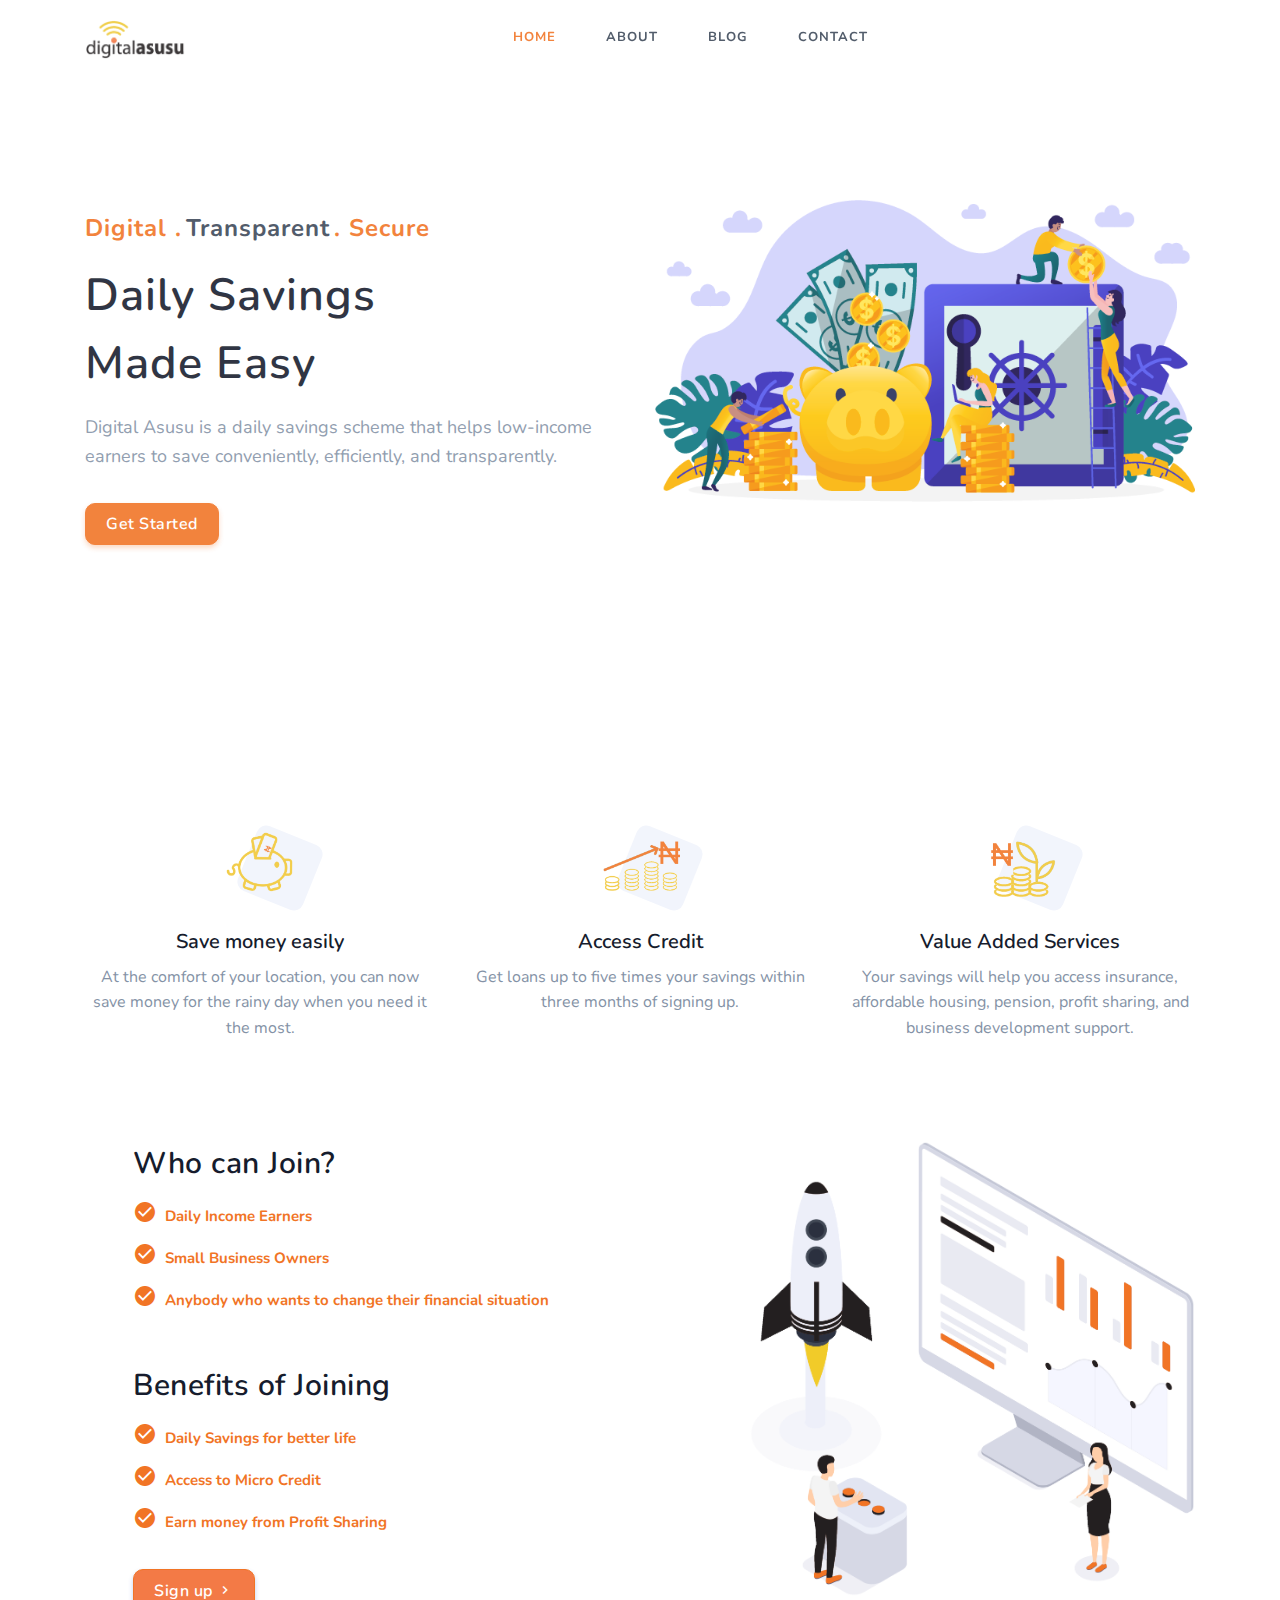
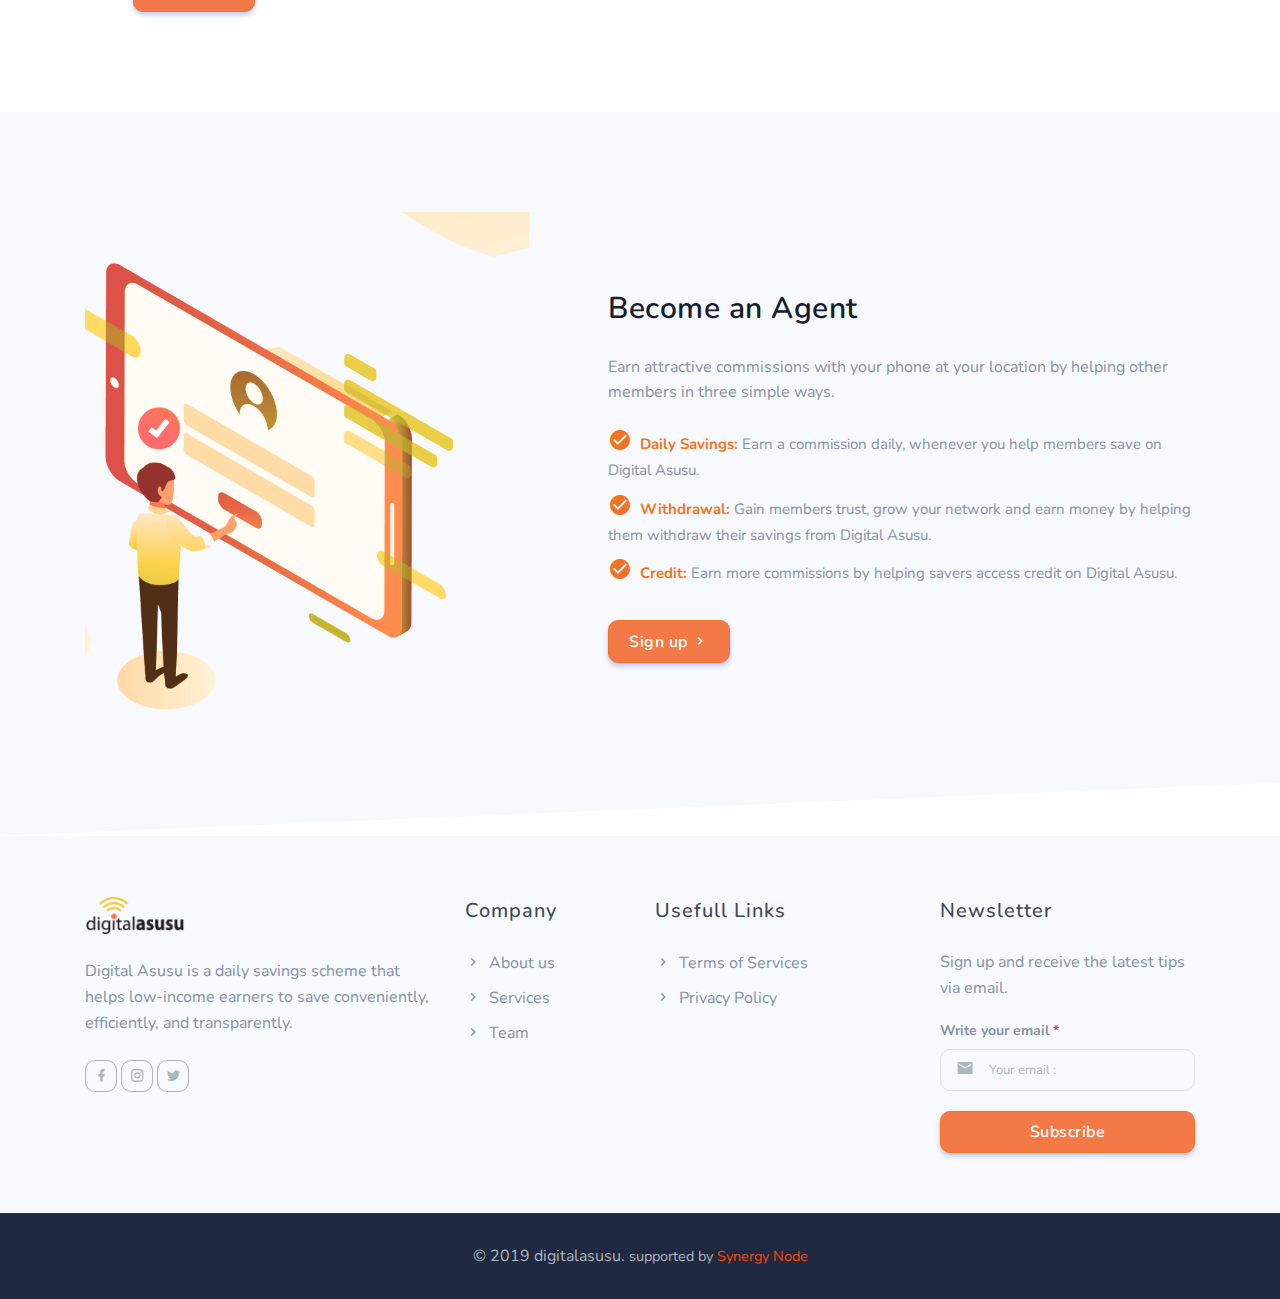
<file: index.html>
<!DOCTYPE html>
<html lang="en">


<head>
    <meta charset="utf-8" />
    <title>Digital Asusu - Daily Savings Made Easy</title>
    <meta name="viewport" content="width=device-width, initial-scale=1.0">
    <meta name="a daily savings scheme" content="Daily Savings Made Easy" />
    <meta name="Daily Savings Made Easy" content="Daily Savings Made Easy" />

    <!-- favicon -->
    <link rel="shortcut icon" href="images/logo/Digital%20Asusu-.png">
    <!-- Bootstrap -->
    <link href="css/bootstrap.min.css" rel="stylesheet" type="text/css" />
    <!-- Icons -->
    <link href="css/materialdesignicons.min.css" rel="stylesheet" type="text/css" />
    <!-- Magnific -->
    <link href="css/magnific-popup.css" rel="stylesheet" type="text/css" />
    <!-- Slider -->
    <link rel="stylesheet" href="css/owl.carousel.min.css" />
    <link rel="stylesheet" href="css/owl.theme.default.min.css" />
    <!-- Main css -->
    <link href="css/style.css" rel="stylesheet" type="text/css" />
    <link href="css/main.css" rel="stylesheet" type="text/css" />

</head>

<body>
    <!-- Loader -->
    <div id="preloader">
        <div id="status">
            <div class="spinner">
                <div class="double-bounce1"></div>
                <div class="double-bounce2"></div>
            </div>
        </div>
    </div>
    <!-- Loader -->

    <!-- Navbar STart -->
    <header id="topnav" class="defaultscroll sticky">
        <div class="container">
            <!-- Logo container-->
            <div>
                <!--                    <a class="logo" href="index.html">Digital Esusu<span class="text-primary">.</span></a>-->
                <a class="logo" href="index.html">
                    <img src="images/logo/DigitalAsusu-logo.png" alt="" class="nav-logo">
                </a>
            </div>
            <!--end login button-->
            <!-- End Logo container-->
            <div class="menu-extras">
                <div class="menu-item">
                    <!-- Mobile menu toggle-->
                    <a class="navbar-toggle">
                        <div class="lines">
                            <span></span>
                            <span></span>
                            <span></span>
                        </div>
                    </a>
                    <!-- End mobile menu toggle-->
                </div>
            </div>

            <div id="navigation">
                <!-- Navigation Menu-->
                <ul class="navigation-menu">
                    <li><a href="index.html">Home</a></li>
                    <li>
                        <a href="page_aboutus.html">ABOUT</a>
                    </li>

                    <li>
                        <a href="#">BLOG</a>
                    </li>
                    <li>
                        <a href="page_contact_one.html">CONTACT</a>
                    </li>
                </ul>
                <!--end navigation menu-->
            </div>
            <!--end navigation-->
        </div>
        <!--end container-->
    </header>
    <!--end header-->
    <!-- Navbar End -->

    <!-- Hero Start -->
    <section class="bg-half-170" id="home">
        <div class="home-center">
            <div class="home-desc-center">
                <div class="container">
                    <div class="row align-items-center">
                        <div class="col-lg-6 col-md-6">
                            <div class="title-heading mt-4">
                                <span class="logo text-warning">Digital .</span>
                                <span class="logo text-dark">Transparent</span>
                                <span class="logo text-warning">. Secure</span>


                                <h1 class="heading mb-3">Daily Savings <br>Made Easy</h1>
                                <p class="para-desc text-muted">
                                    Digital Asusu is a daily savings scheme that helps low-income earners to save conveniently, efficiently, and transparently.
                                </p>
                                <div class="watch-video mt-4 pt-2">
                                    <a href="page_aboutus.html" class="btn btn-warning mb-2 mr-2">Get Started</a>

                                </div>
                            </div>
                        </div>
                        <!--end col-->

                        <div class="col-lg-6 col-md-6 mt-4 pt-2 mt-sm-0 pt-sm-0">
                            <img src="./images/saving.png" alt="" class="img-fit">
                        </div>
                        <!--end col-->
                    </div>
                    <!--end row-->
                </div>
                <!--end container-->
            </div>
            <!--end home desc center-->
        </div>
        <!--end home center-->
    </section>
    <!--end section-->
    <!-- Hero End -->

    <!-- Feature Start -->
    <section class="section pt-0" id="services" style="padding-top: 100px !important">
        <div class="container">
            <div class="row">
                <div class="col-md-4 col-12">
                    <div class="features text-center">
                        <div class="image position-relative d-inline-block">
                            <img src="images/icon/savings%20(1).png" alt="">
                        </div>

                        <div class="content mt-4">
                            <h4 class="title-2">Save money easily</h4>
                            <p class="text-muted mb-0">At the comfort of your location, you can now save money for the rainy day when you need it the most.</p>
                        </div>
                    </div>
                </div>
                <!--end col-->

                <div class="col-md-4 col-12 mt-5 mt-sm-0">
                    <div class="features text-center">
                        <div class="image position-relative d-inline-block">
                            <img src="images/icon/loan(1).png" alt="">
                        </div>

                        <div class="content mt-4">
                            <h4 class="title-2">Access Credit </h4>
                            <p class="text-muted mb-0">Get loans up to five times your savings within three months of signing up. </p>
                        </div>
                    </div>
                </div>
                <!--end col-->

                <div class="col-md-4 col-12 mt-5 mt-sm-0">
                    <div class="features text-center">
                        <div class="image position-relative d-inline-block">
                            <img src="images/icon/investment.png" alt="">
                        </div>

                        <div class="content mt-4">
                            <h4 class="title-2">Value Added Services</h4>
                            <p class="text-muted mb-0">
                                Your savings will help you access insurance, affordable housing, pension, profit sharing, and business development support.
                            </p>
                        </div>
                    </div>
                </div>
                <!--end col-->
            </div>
            <!--end row-->
        </div>
        <!--end container-->
    </section>
    <!--end section-->
    <!-- Feature End -->

    <!-- Feature Start -->
    <section class="section pt-0">
        <div class="container">

            <div class="row">
                <div class="col-lg-7 col-md-6 mt-4 mt-sm-0 pt-2 pt-sm-0">
                    <div class="section-title ml-lg-5">
                        <h4 class="title mb-2">Who can Join? </h4>
                        <ul class="list-unstyled feature-list text-muted mb-5">
                            <li class=""><i class="mdi mdi-checkbox-marked-circle text-warning h4 mr-2"></i><span class="text-primary font-weight-bold">Daily Income Earners </span> </li>
                            <li class=""><i class="mdi mdi-checkbox-marked-circle text-warning h4 mr-2"></i><span class="text-primary font-weight-bold">Small Business Owners </span> </li>
                            <li class=""><i class="mdi mdi-checkbox-marked-circle text-warning h4 mr-2"></i><span class="text-primary font-weight-bold">Anybody who wants to change their financial situation </span> </li>

                        </ul>

                        <h4 class="title mb-2">Benefits of Joining </h4>
                        <ul class="list-unstyled feature-list text-muted">
                            <li class=""><i class="mdi mdi-checkbox-marked-circle text-warning h4 mr-2"></i><span class="text-primary font-weight-bold">Daily Savings for better life </span> </li>
                            <li class=""><i class="mdi mdi-checkbox-marked-circle text-warning h4 mr-2"></i><span class="text-primary font-weight-bold">Access to Micro Credit </span> </li>
                            <li class=""><i class="mdi mdi-checkbox-marked-circle text-warning h4 mr-2"></i><span class="text-primary font-weight-bold">Earn money from Profit Sharing </span> </li>

                        </ul>

                        <a href="#" class="btn btn-primary mt-3">Sign up <i class="mdi mdi-chevron-right"></i></a>

                    </div>

                    <!--end col-->
                </div>
                <div class="col-lg-5 col-md-6">
                    <img src="./images/Startup_SVG.png" class="img-fluid" alt="">
                </div>
            </div>
        </div>
        <!--end container-->
    </section>
    <!--end section-->
    <!-- Feature End -->

    <!-- How It Work Start -->
    <section class="section bg-light">
        <div class="container">
            <div class="row align-items-center">
                <div class="col-lg-5 col-md-6">
                    <img src="./images/Agent-Reg.png" class="img-fluid" alt="">
                </div>
                <!--end col-->

                <div class="col-lg-7 col-md-6 mt-4 mt-sm-0 pt-2 pt-sm-0">
                    <div class="section-title ml-lg-5">
                        <h4 class="title mb-4">Become an Agent </h4>
                        <p class="text-muted">Earn attractive commissions with your phone at your location by helping other members in three simple ways.</p>
                        <ul class="list-unstyled feature-list text-muted">
                            <li><i class="mdi mdi-checkbox-marked-circle text-warning h4 mr-2"></i><span class="text-primary font-weight-bold">Daily Savings: </span> Earn a commission daily, whenever you help members save on Digital Asusu.</li>
                            <li><i class="mdi mdi-checkbox-marked-circle text-warning h4 mr-2"></i><span class="text-primary font-weight-bold">Withdrawal: </span> Gain members trust, grow your network and earn money by helping them withdraw their savings from Digital Asusu.</li>
                            <li><i class="mdi mdi-checkbox-marked-circle text-warning h4 mr-2"></i><span class="text-primary font-weight-bold">Credit: </span> Earn more commissions by helping savers access credit on Digital Asusu. </li>

                        </ul>
                        <a href="http://agent.digitalasusu.com/Admin/Agent.aspx" target="_blank" class="btn btn-primary mt-3">Sign up <i class="mdi mdi-chevron-right"></i></a>
                    </div>
                </div>
                <!--end col-->
            </div>
            <!--end row-->
        </div>
        <!--end container-->



        <div class="container-fluid">
            <div class="row">
                <div class="home-shape-bottom">
                    <img src="images/shapes/shape-white.png" alt="" class="img-fluid mx-auto d-block">
                </div>
            </div>
            <!--end row-->
        </div>
        <!--end container fluid-->
    </section>
    <!--end section-->
    <!-- How It Work End -->



    <!-- Testimonial End -->

    <!-- Footer Start -->
    <footer class="footer bg-light">
        <div class="container">
            <div class="row">
                <div class="col-lg-4 col-12 mb-0 mb-md-4 pb-0 pb-md-2">
                    <img src="images/logo/DigitalAsusu-logo.png" alt="" class="nav-logo">
                    <p class="mt-4 text-muted">
                        Digital Asusu is a daily savings scheme that helps low-income earners to save conveniently, efficiently, and transparently.
                    </p>
                    <ul class="list-unstyled social-icon social mb-0 mt-4">
                        <li class="list-inline-item"><a href="https://www.facebook.com/digitalasusu" target="_blank" class="rounded"><i class="mdi mdi-facebook" title="Facebook"></i></a></li>
                        <li class="list-inline-item"><a href="javascript:void(0)" class="rounded"><i class="mdi mdi-instagram" title="Instagram"></i></a></li>
                        <li class="list-inline-item"><a href="javascript:void(0)" class="rounded"><i class="mdi mdi-twitter" title="Twitter"></i></a></li>
                    </ul>
                    <!--end icon-->
                </div>
                <!--end col-->

                <div class="col-lg-2 col-md-4 col-12 mt-4 mt-sm-0 pt-2 pt-sm-0">
                    <h4 class="text-dark footer-head">Company</h4>
                    <ul class="list-unstyled footer-list mt-4">
                        <li><a href="page_aboutus.html" class="text-muted"><i class="mdi mdi-chevron-right mr-1"></i> About us</a></li>
                        <li><a href="#services" class="text-muted"><i class="mdi mdi-chevron-right mr-1"></i> Services</a></li>
                        <li><a href="#" class="text-muted"><i class="mdi mdi-chevron-right mr-1"></i> Team</a></li>

                    </ul>
                </div>
                <!--end col-->

                <div class="col-lg-3 col-md-4 col-12 mt-4 mt-sm-0 pt-2 pt-sm-0">
                    <h4 class="text-dark footer-head">Usefull Links</h4>
                    <ul class="list-unstyled footer-list mt-4">
                        <li><a href="#" class="text-muted"><i class="mdi mdi-chevron-right mr-1"></i> Terms of Services</a></li>
                        <li><a href="#" class="text-muted"><i class="mdi mdi-chevron-right mr-1"></i> Privacy Policy</a></li>
                    </ul>
                </div>
                <!--end col-->

                <div class="col-lg-3 col-md-4 col-12 mt-4 mt-sm-0 pt-2 pt-sm-0">
                    <h4 class="text-dark footer-head">Newsletter</h4>
                    <p class="mt-4 text-muted">Sign up and receive the latest tips via email.</p>
                    <form>
                        <div class="row">
                            <div class="col-lg-12">
                                <div class="foot-subscribe form-group position-relative">
                                    <label class="text-muted">Write your email <span class="text-danger">*</span></label>
                                    <i class="mdi mdi-email ml-3 icons"></i>
                                    <input type="email" name="email" id="emailsubscribe" class="form-control bg-light border pl-5 rounded" placeholder="Your email : " required>
                                </div>
                            </div>
                            <!--end col-->
                            <div class="col-lg-12">
                                <input type="submit" id="submitsubscribe" name="send" class="btn btn-primary w-100" value="Subscribe">
                            </div>
                            <!--end col-->
                        </div>
                        <!--end row-->
                    </form>
                </div>
                <!--end col-->
            </div>
            <!--end row-->
        </div>
        <!--end container-->
    </footer>
    <!--end footer-->
    <hr>
    <footer class="footer footer-bar">
        <div class="container text-center">
            <div class="row align-items-center">
                <div class="col-sm-12">
                    <div class="text-sm-left">
                        <p class="mb-0 text-center">© 2019 digitalasusu. <small>supported by <a style="color: orangered" target="_blank" href="https://synergynode.com">Synergy Node</a></small> </p>
                    </div>
                </div>


            </div>
        </div>
        <!--end container-->
    </footer>
    <!--end footer-->
    <!-- Footer End -->

    <!-- Back to top -->
    <a href="#" class="back-to-top rounded text-center" id="back-to-top">
        <i class="mdi mdi-chevron-up d-block"> </i>
    </a>
    <!-- Back to top -->

    <!-- javascript -->
    <script src="js/jquery.min.js"></script>
    <script src="js/bootstrap.bundle.min.js"></script>
    <script src="js/jquery.easing.min.js"></script>
    <script src="js/scrollspy.min.js"></script>
    <!-- Magnific Popup -->
    <script src="js/jquery.magnific-popup.min.js"></script>
    <script src="js/magnific.init.js"></script>
    <!-- SLIDER -->
    <script src="js/owl.carousel.min.js"></script>
    <script src="js/owl.init.js"></script>
    <!-- Counter -->
    <!--    <script src="js/counter.init.js"></script>-->
    <!-- Main Js -->
    <script src="js/app.js"></script>
</body>

<!-- Mirrored from www.shreethemes.in/landrick/layouts/index_services.html by HTTrack Website Copier/3.x [XR&CO'2014], Wed, 30 Oct 2019 15:48:18 GMT --></html>
</file>
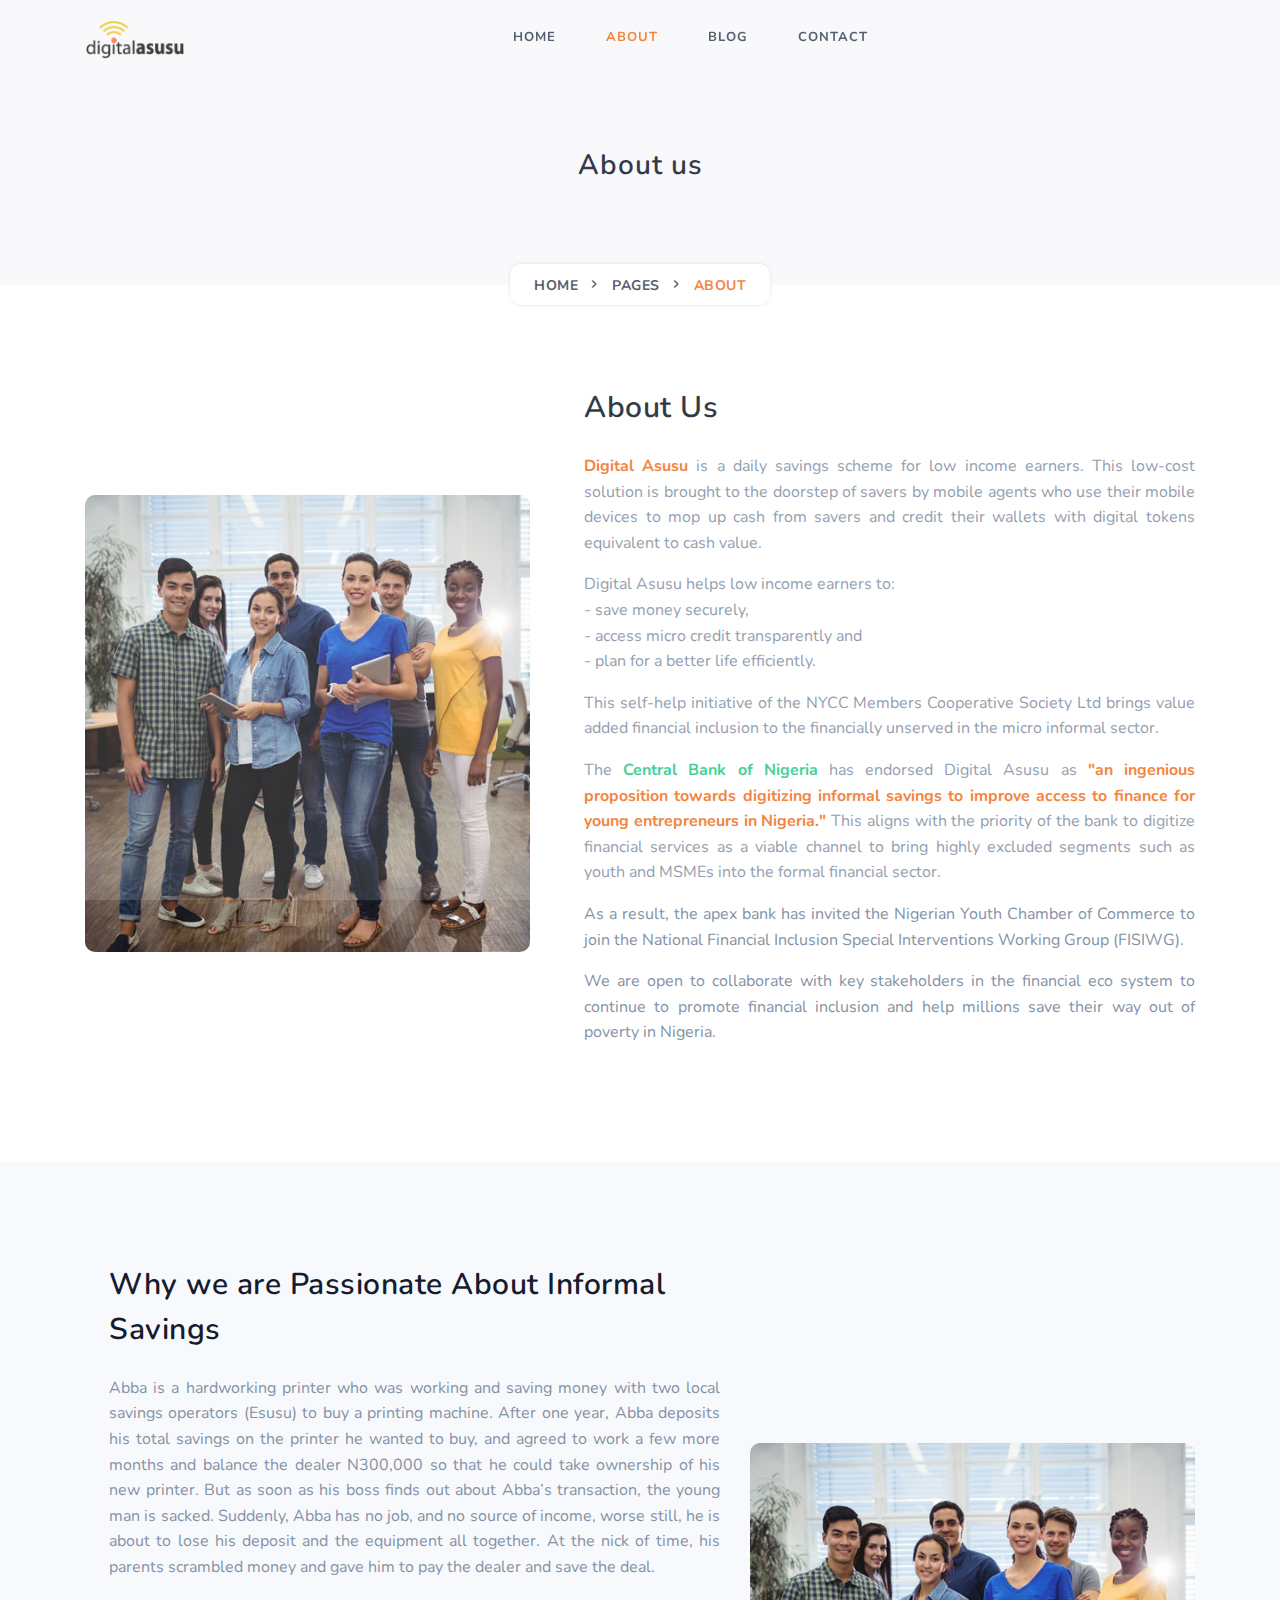
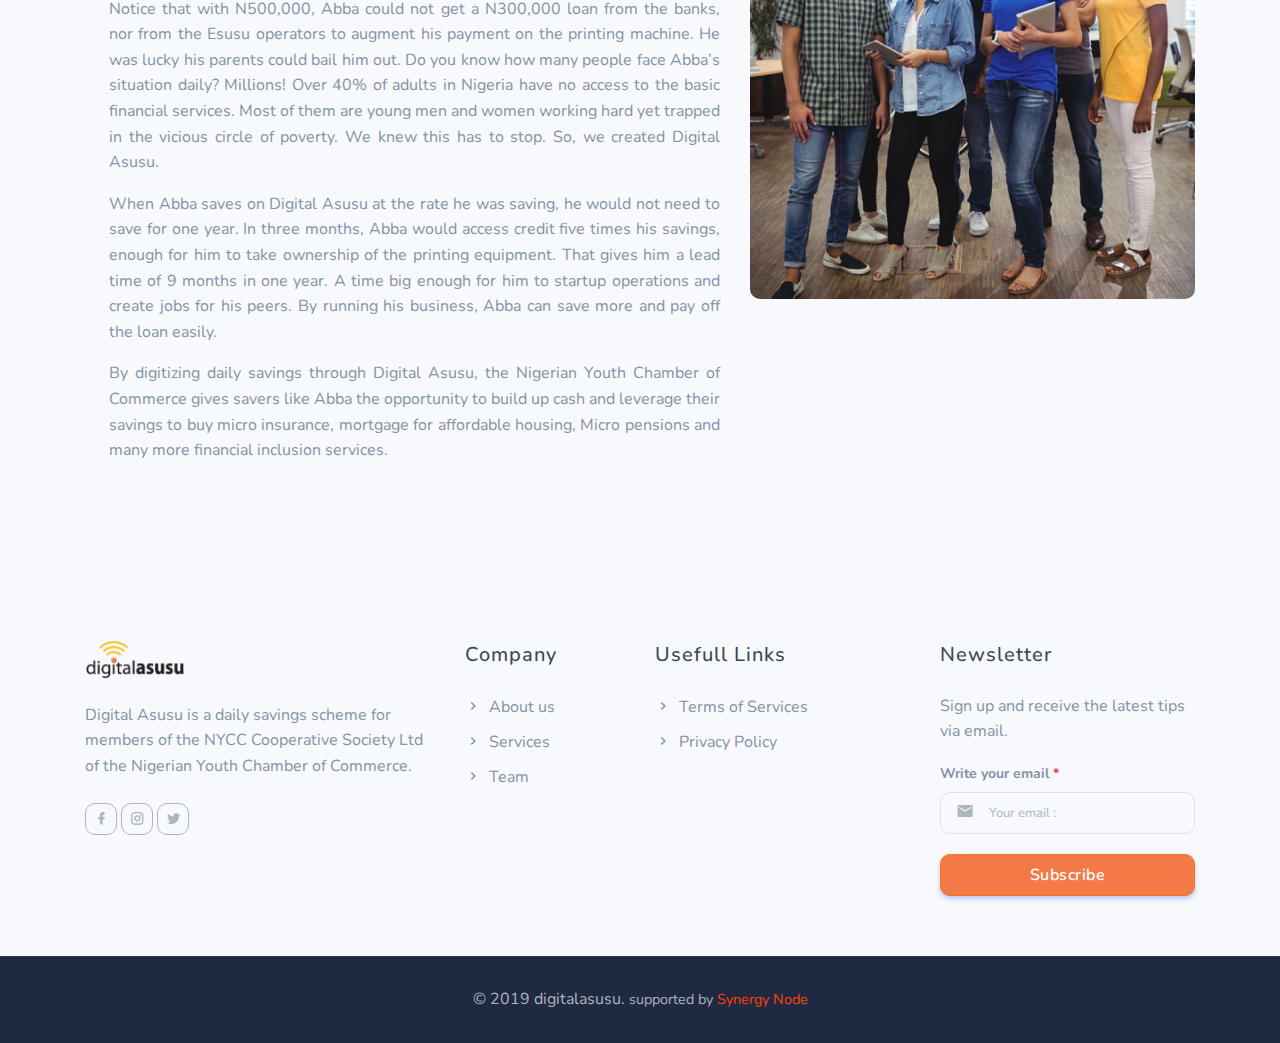
<file: page_aboutus.html>
<!DOCTYPE html>
    <html lang="en">

    
<head>
    <meta charset="utf-8" />
    <title>Digital Asusu - Digital Saving Made Easy</title>
    <meta name="viewport" content="width=device-width, initial-scale=1.0">
    <meta name="a daily savings scheme" content="Digital Saving Made Easy" />
    <meta name="Digital Saving Made Easy" content="Digital Saving Made Easy" />

    <!-- favicon -->
    <link rel="shortcut icon" href="images/logo/Digital%20Asusu-.png">
    <!-- Bootstrap -->
    <link href="css/bootstrap.min.css" rel="stylesheet" type="text/css" />
    <!-- Icons -->
    <link href="css/materialdesignicons.min.css" rel="stylesheet" type="text/css" />
    <!-- Magnific -->
    <link href="css/magnific-popup.css" rel="stylesheet" type="text/css" />
    <!-- Slider -->
    <link rel="stylesheet" href="css/owl.carousel.min.css" />
    <link rel="stylesheet" href="css/owl.theme.default.min.css" />
    <!-- Main css -->
    <link href="css/style.css" rel="stylesheet" type="text/css" />
    <link href="css/main.css" rel="stylesheet" type="text/css" />

</head>

<body>
    <!-- Loader -->
    <div id="preloader">
        <div id="status">
            <div class="spinner">
                <div class="double-bounce1"></div>
                <div class="double-bounce2"></div>
            </div>
        </div>
    </div>
    <!-- Loader -->

    <!-- Navbar STart -->
    <header id="topnav" class="defaultscroll sticky">
        <div class="container">
            <!-- Logo container-->
            <div>
                <!--                    <a class="logo" href="index.html">Digital Esusu<span class="text-primary">.</span></a>-->
                <a class="logo" href="index.html">
                    <img src="images/logo/DigitalAsusu-logo.png" alt="" class="nav-logo">
                </a>
            </div>
            <!--end login button-->
            <!-- End Logo container-->
            <div class="menu-extras">
                <div class="menu-item">
                    <!-- Mobile menu toggle-->
                    <a class="navbar-toggle">
                        <div class="lines">
                            <span></span>
                            <span></span>
                            <span></span>
                        </div>
                    </a>
                    <!-- End mobile menu toggle-->
                </div>
            </div>

            <div id="navigation">
                <!-- Navigation Menu-->
                <ul class="navigation-menu">
                    <li><a href="index.html">Home</a></li>
                    <li>
                        <a href="page_aboutus.html">ABOUT</a>
                    </li>

                    <li>
                        <a href="#">BLOG</a>
                    </li>
                    <li>
                        <a href="page_contact_one.html">CONTACT</a>
                    </li>
                </ul>
                <!--end navigation menu-->
            </div>
            <!--end navigation-->
        </div>
        <!--end container-->
    </header>
    <!--end header-->
    <!-- Navbar End -->

    <!-- Hero Start -->
    <section class="bg-half bg-light">
        <div class="home-center">
            <div class="home-desc-center">
                <div class="container">
                    <div class="row justify-content-center">
                        <div class="col-lg-12 text-center">
                            <div class="page-next-level">
                                <h4 class="title"> About us </h4>
                                <ul class="page-next d-inline-block bg-white shadow p-2 pl-4 pr-4 rounded mb-0">
                                    <li><a href="index.html" class="text-uppercase font-weight-bold text-dark">Home</a></li>
                                    <li><a href="#" class="text-uppercase font-weight-bold text-dark">Pages</a></li>
                                    <li>
                                        <span class="text-uppercase text-primary font-weight-bold">About</span>
                                    </li>
                                </ul>
                            </div>
                        </div>
                        <!--end col-->
                    </div>
                    <!--end row-->
                </div>
                <!--end container-->
            </div>
        </div>
    </section>
    <!--end section-->
    <!-- Hero End -->

    <!-- About Start -->
    <section class="section">
        <div class="container">
            <div class="row align-items-center">
                <div class="col-lg-5 col-md-5 mt-4 pt-2 mt-sm-0 pt-sm-0">
                    <div class="position-relative">
                        <img src="images/about.jpg" class="rounded img-fluid mx-auto d-block" alt="">
                    </div>
                </div>
                <!--end col-->

                <div class="col-lg-7 col-md-7 mt-4 pt-2 mt-sm-0 pt-sm-0">
                    <div class="section-title ml-lg-4">
                        <h4 class="title mb-4">About Us</h4>
                        <p class="text-muted text-justify"><span class="text-primary font-weight-bold">Digital Asusu</span>
                            is a daily savings scheme for low income earners. This low-cost solution is brought to the doorstep of savers by mobile agents who use their mobile devices to mop up cash from savers and credit their wallets with digital tokens equivalent to cash value.
                        </p>
                        <p class="mb-3 text-muted text-justify">
                            Digital Asusu helps low income earners to:
                            <br>
                            - save money securely,
                            <br>
                            - access micro credit transparently and
                            <br>
                            - plan for a better life efficiently.
                        </p>


                        <p class="mb-3 text-muted text-justify">
                            This self-help initiative of the NYCC Members Cooperative Society Ltd brings value added financial inclusion to the financially unserved in the micro informal sector.
                        </p>


                        <p class="mb-3 text-muted text-justify">
                            The <span class="text-success font-weight-bold">Central Bank of Nigeria</span> has endorsed Digital Asusu as <span class="text-primary font-weight-bold">"an ingenious proposition towards digitizing informal savings to improve access to finance for young entrepreneurs in Nigeria."</span> This aligns with the priority of the bank to digitize financial services as a viable channel to bring highly excluded segments such as youth and MSMEs into the formal financial sector.
                        </p>


                        <p class="mb-3 text-muted text-justify">
                            As a result, the apex bank has invited the Nigerian Youth Chamber of Commerce to join the National Financial Inclusion Special Interventions Working Group (FISIWG).
                        </p>
                        <p class="text-muted mb-3 text-justify">
                            We are open to collaborate with key stakeholders in the financial eco system to continue to promote financial inclusion and help millions save their way out of poverty in Nigeria.
                        </p>



                    </div>
                </div>
                <!--end col-->
            </div>
            <!--end row-->
        </div>
        <!--end container-->

    </section>
    <!--end section-->
    <section class="section bg-light">
        <div class="container">
            <div class="row align-items-center">

                <div class="col-lg-7 col-md-7 mt-4 pt-2 mt-sm-0 pt-sm-0">
                    <div class="section-title ml-lg-4">
                        <h4 class="title mb-4">Why we are Passionate About Informal Savings</h4>
                        <p class="text-muted text-justify">
                        </p>

                        <p class="text-muted text-justify">
                            Abba is a hardworking printer who was working and saving money with two local savings operators (Esusu) to buy a printing machine. After one year, Abba deposits his total savings on the printer he wanted to buy, and agreed to work a few more months and balance the dealer N300,000 so that he could take ownership of his new printer. But as soon as his boss finds out about Abba’s transaction, the young man is sacked. Suddenly, Abba has no job, and no source of income, worse still, he is about to lose his deposit and the equipment all together. At the nick of time, his parents scrambled money and gave him to pay the dealer and save the deal.
                        </p>
                        <p class="text-muted text-justify">
                            Notice that with N500,000, Abba could not get a N300,000 loan from the banks, nor from the Esusu operators to augment his payment on the printing machine. He was lucky his parents could bail him out. Do you know how many people face Abba’s situation daily? Millions! Over 40% of adults in Nigeria have no access to the basic financial services. Most of them are young men and women working hard yet trapped in the vicious circle of poverty. We knew this has to stop. So, we created Digital Asusu.
                        </p>
                        <p class="text-muted text-justify">
                            When Abba saves on Digital Asusu at the rate he was saving, he would not need to save for one year. In three months, Abba would access credit five times his savings, enough for him to take ownership of the printing equipment. That gives him a lead time of 9 months in one year. A time big enough for him to startup operations and create jobs for his peers. By running his business, Abba can save more and pay off the loan easily.
                        </p>
                        <p class="text-muted text-justify">
                            By digitizing daily savings through Digital Asusu, the Nigerian Youth Chamber of Commerce gives savers like Abba the opportunity to build up cash and leverage their savings to buy micro insurance, mortgage for affordable housing, Micro pensions and many more financial inclusion services.
                        </p>

                    </div>
                </div>
                <!--end col-->
                <div class="col-lg-5 col-md-5 mt-4 pt-2 mt-sm-0 pt-sm-0">
                    <div class="position-relative">
                        <img src="images/about.jpg" class="rounded img-fluid mx-auto d-block" alt="">
                    </div>
                </div>
                <!--end col-->
            </div>
            <!--end row-->
        </div>
        <!--end container-->

    </section>
    <!-- About End -->

    <!-- Footer Start -->
    <footer class="footer bg-light">
        <div class="container">
            <div class="row">
                <div class="col-lg-4 col-12 mb-0 mb-md-4 pb-0 pb-md-2">
                    <img src="images/logo/DigitalAsusu-logo.png" alt="" class="nav-logo">
                    <p class="mt-4 text-muted">Digital Asusu is a daily savings scheme for members of the NYCC Cooperative Society Ltd of the Nigerian Youth Chamber of Commerce.</p>
                    <ul class="list-unstyled social-icon social mb-0 mt-4">
                        <li class="list-inline-item"><a href="javascript:void(0)" class="rounded"><i class="mdi mdi-facebook" title="Facebook"></i></a></li>
                        <li class="list-inline-item"><a href="javascript:void(0)" class="rounded"><i class="mdi mdi-instagram" title="Instagram"></i></a></li>
                        <li class="list-inline-item"><a href="javascript:void(0)" class="rounded"><i class="mdi mdi-twitter" title="Twitter"></i></a></li>
                    </ul>
                    <!--end icon-->
                </div>
                <!--end col-->

                <div class="col-lg-2 col-md-4 col-12 mt-4 mt-sm-0 pt-2 pt-sm-0">
                    <h4 class="text-dark footer-head">Company</h4>
                    <ul class="list-unstyled footer-list mt-4">
                        <li><a href="page_aboutus.html" class="text-muted"><i class="mdi mdi-chevron-right mr-1"></i> About us</a></li>
                        <li><a href="index.html#services" class="text-muted"><i class="mdi mdi-chevron-right mr-1"></i> Services</a></li>
                        <li><a href="#" class="text-muted"><i class="mdi mdi-chevron-right mr-1"></i> Team</a></li>

                    </ul>
                </div>
                <!--end col-->

                <div class="col-lg-3 col-md-4 col-12 mt-4 mt-sm-0 pt-2 pt-sm-0">
                    <h4 class="text-dark footer-head">Usefull Links</h4>
                    <ul class="list-unstyled footer-list mt-4">
                        <li><a href="#" class="text-muted"><i class="mdi mdi-chevron-right mr-1"></i> Terms of Services</a></li>
                        <li><a href="#" class="text-muted"><i class="mdi mdi-chevron-right mr-1"></i> Privacy Policy</a></li>
                    </ul>
                </div>
                <!--end col-->

                <div class="col-lg-3 col-md-4 col-12 mt-4 mt-sm-0 pt-2 pt-sm-0">
                    <h4 class="text-dark footer-head">Newsletter</h4>
                    <p class="mt-4 text-muted">Sign up and receive the latest tips via email.</p>
                    <form>
                        <div class="row">
                            <div class="col-lg-12">
                                <div class="foot-subscribe form-group position-relative">
                                    <label class="text-muted">Write your email <span class="text-danger">*</span></label>
                                    <i class="mdi mdi-email ml-3 icons"></i>
                                    <input type="email" name="email" id="emailsubscribe" class="form-control bg-light border pl-5 rounded" placeholder="Your email : " required>
                                </div>
                            </div>
                            <!--end col-->
                            <div class="col-lg-12">
                                <input type="submit" id="submitsubscribe" name="send" class="btn btn-primary w-100" value="Subscribe">
                            </div>
                            <!--end col-->
                        </div>
                        <!--end row-->
                    </form>
                </div>
                <!--end col-->
            </div>
            <!--end row-->
        </div>
        <!--end container-->
    </footer>
    <!--end footer-->
    <hr>
    <footer class="footer footer-bar">
        <div class="container text-center">
            <div class="row align-items-center">
                <div class="col-sm-12">
                    <div class="text-sm-left">
                        <p class="mb-0 text-center">© 2019 digitalasusu. <small>supported by <a style="color: orangered" target="_blank" href="http://synergynode.com">Synergy Node</a></small> </p>
                    </div>
                </div>


            </div>
        </div>
        <!--end container-->
    </footer>
    <!--end footer-->
    <!-- Footer End -->

    <!-- Back to top -->
    <a href="#" class="back-to-top rounded text-center" id="back-to-top">
        <i class="mdi mdi-chevron-up d-block"> </i>
    </a>
    <!-- Back to top -->

    <!-- javascript -->
    <script src="js/jquery.min.js"></script>
    <script src="js/bootstrap.bundle.min.js"></script>
    <script src="js/jquery.easing.min.js"></script>
    <script src="js/scrollspy.min.js"></script>
    <!-- Magnific Popup -->
    <script src="js/jquery.magnific-popup.min.js"></script>
    <script src="js/magnific.init.js"></script>
    <!-- Main Js -->
    <script src="js/app.js"></script>
</body>

<!-- Mirrored from www.shreethemes.in/landrick/layouts/page_aboutus.html by HTTrack Website Copier/3.x [XR&CO'2014], Wed, 30 Oct 2019 15:48:18 GMT --></html>
</file>
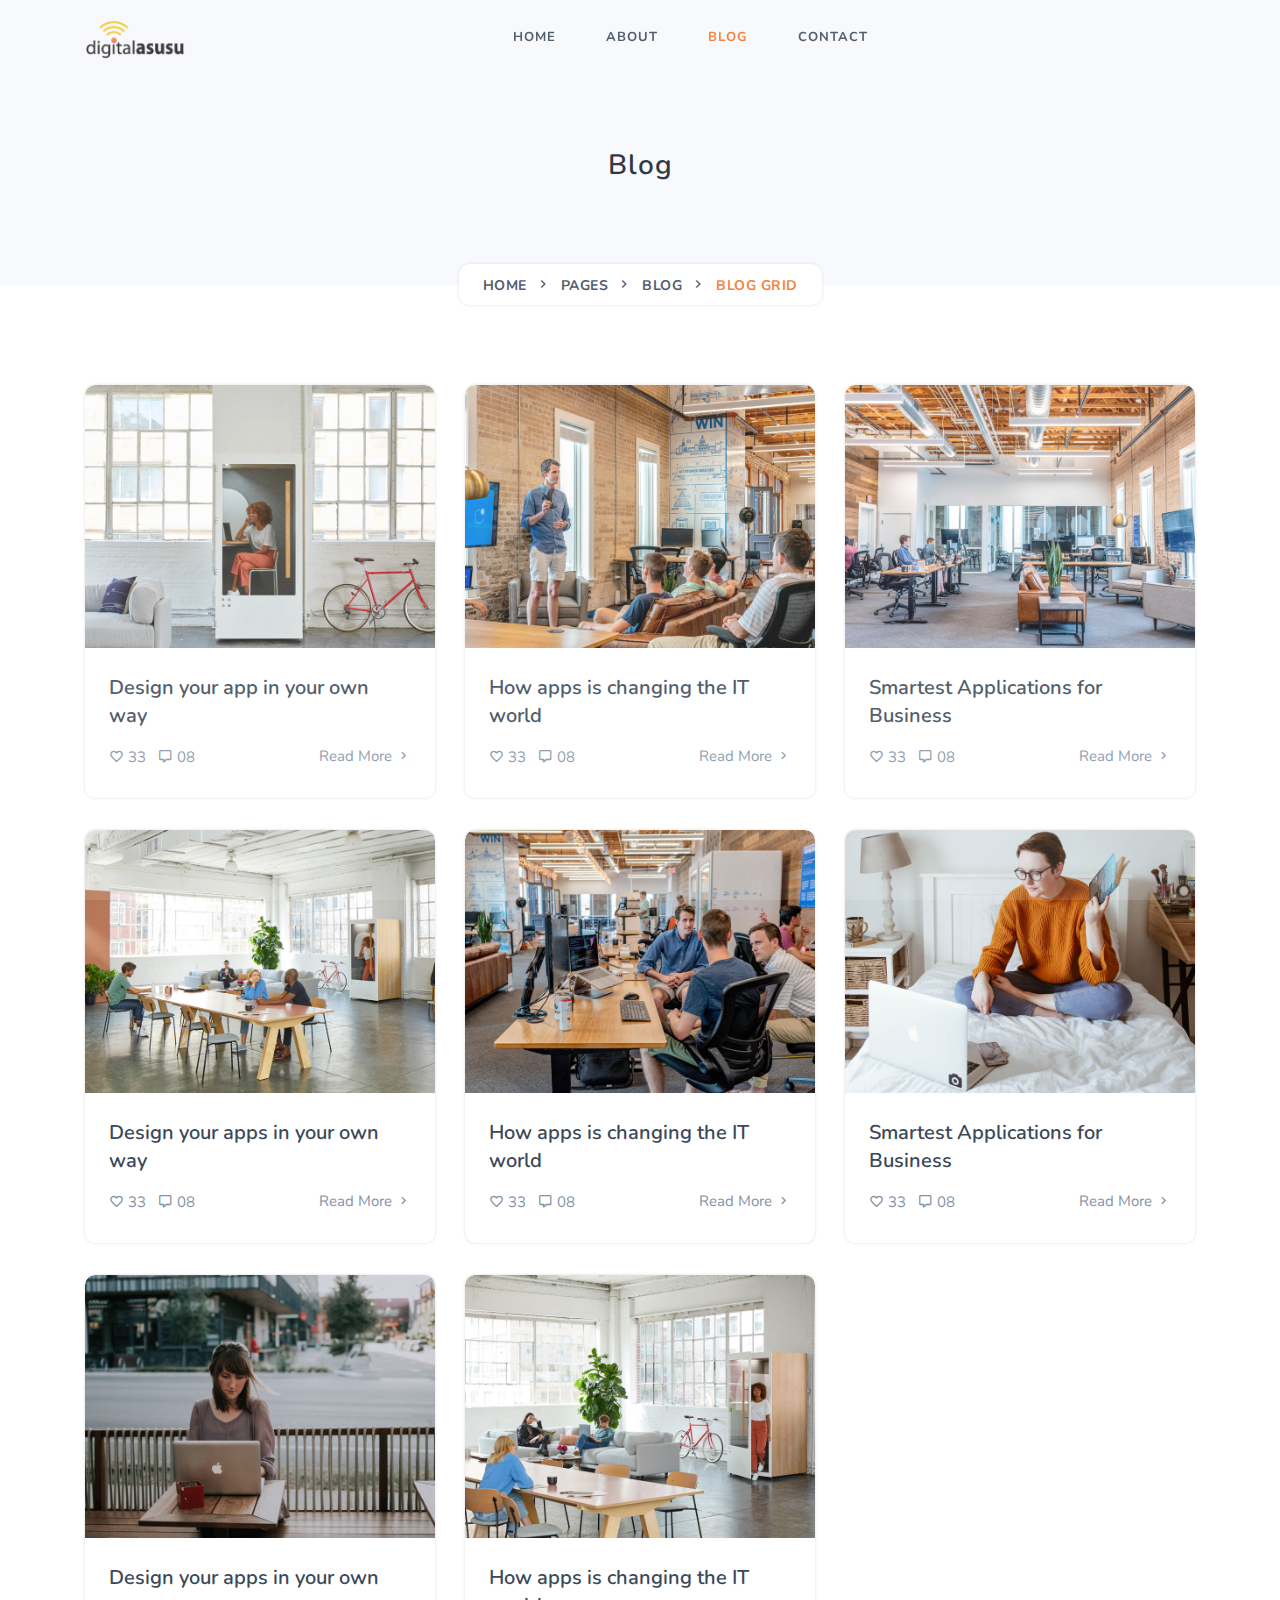
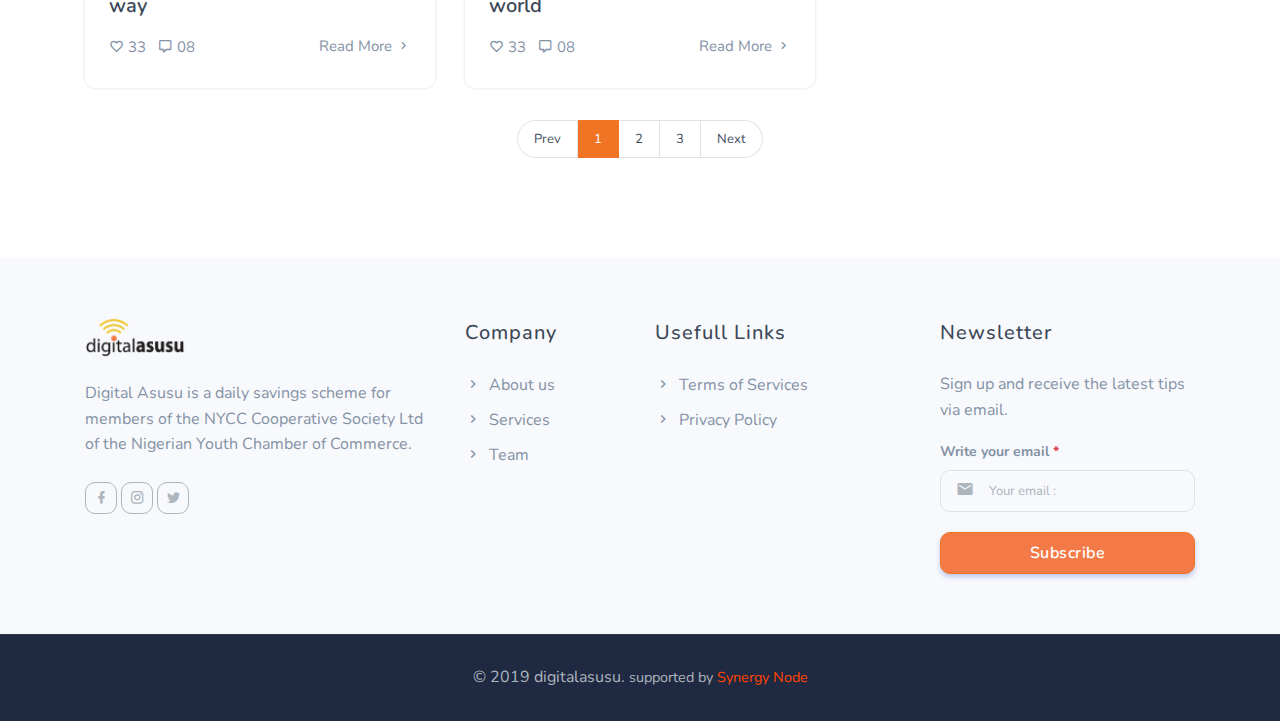
<file: page_blog.html>
<!DOCTYPE html>
    <html lang="en">

    
<!-- Mirrored from www.shreethemes.in/landrick/layouts/page_blog.html by HTTrack Website Copier/3.x [XR&CO'2014], Wed, 30 Oct 2019 15:48:29 GMT -->
<head>
        <meta charset="utf-8" />
        <title>Digital Asusu - Digital Saving Made Easy</title>
        <meta name="viewport" content="width=device-width, initial-scale=1.0">
        <meta name="a daily savings scheme" content="Digital Saving Made Easy" />
        <meta name="Digital Saving Made Easy" content="Digital Saving Made Easy" />
       
        <!-- favicon -->
        <link rel="shortcut icon" href="images/logo/Digital%20Asusu-.png">
        <!-- Bootstrap -->
        <link href="css/bootstrap.min.css" rel="stylesheet" type="text/css" />
        <!-- Icons -->
        <link href="css/materialdesignicons.min.css" rel="stylesheet" type="text/css" />
        <!-- Magnific -->
        <link href="css/magnific-popup.css" rel="stylesheet" type="text/css" />
        <!-- Slider -->               
        <link rel="stylesheet" href="css/owl.carousel.min.css"/> 
        <link rel="stylesheet" href="css/owl.theme.default.min.css"/> 
        <!-- Main css --> 
        <link href="css/style.css" rel="stylesheet" type="text/css" />
        <link href="css/main.css" rel="stylesheet" type="text/css" />

    </head>

    <body>
        <!-- Loader -->
        <div id="preloader">
            <div id="status">
                <div class="spinner">
                    <div class="double-bounce1"></div>
                    <div class="double-bounce2"></div>
                </div>
            </div>
        </div>
        <!-- Loader -->
        
        <!-- Navbar STart -->
        <header id="topnav" class="defaultscroll sticky">
            <div class="container">
                <!-- Logo container-->
                <div>
<!--                    <a class="logo" href="index.html">Digital Esusu<span class="text-primary">.</span></a>-->
                    <a class="logo" href="index.html">
                        <img src="images/logo/DigitalAsusu-logo.png" alt="" class="nav-logo">
                    </a>
                </div>                 
                <!--end login button-->
                <!-- End Logo container-->
                <div class="menu-extras">
                    <div class="menu-item">
                        <!-- Mobile menu toggle-->
                        <a class="navbar-toggle">
                            <div class="lines">
                                <span></span>
                                <span></span>
                                <span></span>
                            </div>
                        </a>
                        <!-- End mobile menu toggle-->
                    </div>
                </div>
        
                <div id="navigation">
                    <!-- Navigation Menu-->   
                    <ul class="navigation-menu">
                        <li><a href="index.html">Home</a></li>
                        <li >
                            <a href="page_aboutus.html">ABOUT</a>
                        </li>
                                 
                        <li >
                            <a href="page_blog.html">BLOG</a>
                        </li>
                        <li>
                            <a href="page_contact_one.html">CONTACT</a>
                        </li>
                    </ul><!--end navigation menu-->
                </div><!--end navigation-->
            </div><!--end container-->
        </header><!--end header-->
        <!-- Navbar End -->
        
        <!-- Hero Start -->
        <section class="bg-half bg-light">
            <div class="home-center">
                <div class="home-desc-center">
                    <div class="container">
                        <div class="row justify-content-center">
                            <div class="col-lg-12 text-center">
                                <div class="page-next-level">
                                    <h4 class="title"> Blog </h4>
                                    <ul class="page-next d-inline-block bg-white shadow p-2 pl-4 pr-4 rounded mb-0">
                                        <li><a href="index.html" class="text-uppercase font-weight-bold text-dark">Home</a></li>
                                        <li><a href="#" class="text-uppercase font-weight-bold text-dark">Pages</a></li> 
                                        <li><a href="#" class="text-uppercase font-weight-bold text-dark">Blog</a></li> 
                                        <li>
                                            <span class="text-uppercase text-primary font-weight-bold">Blog Grid</span> 
                                        </li> 
                                    </ul>
                                </div>
                            </div>  <!--end col-->
                        </div><!--end row-->
                    </div> <!--end container-->
                </div>
            </div>
        </section><!--end section-->
        <!-- Hero End -->

        <!-- Blog STart -->
        <section class="section">
            <div class="container">
                <div class="row">
                    <div class="col-lg-4 col-md-6 mb-4 pb-2">
                        <div class="blog position-relative overflow-hidden shadow rounded">
                            <div class="position-relative">
                                <img src="images/blog/01.jpg" class="img-fluid rounded-top" alt="">
                                <div class="overlay rounded-top bg-dark"></div>
                            </div>
                            <div class="content p-4">
                                <h4><a href="javascript:void(0)" class="title text-dark">Design your app in your own way</a></h4>
                                <div class="post-meta mt-3">
                                    <a href="javascript:void(0)" class="text-muted float-right readmore">Read More <i class="mdi mdi-chevron-right"></i></a>
                                    <ul class="list-unstyled mb-0">
                                        <li class="list-inline-item mr-2"><a href="javascript:void(0)" class="text-muted like"><i class="mdi mdi-heart-outline mr-1"></i>33</a></li>
                                        <li class="list-inline-item"><a href="javascript:void(0)" class="text-muted comments"><i class="mdi mdi-comment-outline mr-1"></i>08</a></li>
                                    </ul>
                                </div>
                            </div>
                            <div class="author">
                                <small class="text-light user d-block"><i class="mdi mdi-account"></i> Calvin Carlo</small>
                                <small class="text-light date"><i class="mdi mdi-calendar-check"></i> 13th August, 2019</small>
                            </div>
                        </div>
                    </div><!--end col-->
                    
                    <div class="col-lg-4 col-md-6 mb-4 pb-2">
                        <div class="blog position-relative overflow-hidden shadow rounded">
                            <div class="position-relative">
                                <img src="images/blog/02.jpg" class="img-fluid rounded-top" alt="">
                                <div class="overlay rounded-top bg-dark"></div>
                            </div>
                            <div class="content p-4">
                                <h4><a href="javascript:void(0)" class="title text-dark">How apps is changing the IT world</a></h4>
                                <div class="post-meta mt-3">
                                    <a href="javascript:void(0)" class="text-muted float-right readmore">Read More <i class="mdi mdi-chevron-right"></i></a>
                                    <ul class="list-unstyled mb-0">
                                        <li class="list-inline-item mr-2"><a href="javascript:void(0)" class="text-muted like"><i class="mdi mdi-heart-outline mr-1"></i>33</a></li>
                                        <li class="list-inline-item"><a href="javascript:void(0)" class="text-muted comments"><i class="mdi mdi-comment-outline mr-1"></i>08</a></li>
                                    </ul>
                                </div>
                            </div>
                            <div class="author">
                                <small class="text-light user d-block"><i class="mdi mdi-account"></i> Calvin Carlo</small>
                                <small class="text-light date"><i class="mdi mdi-calendar-check"></i> 13th August, 2019</small>
                            </div>
                        </div>
                    </div><!--end col-->
                    
                    <div class="col-lg-4 col-md-6 mb-4 pb-2">
                        <div class="blog position-relative overflow-hidden shadow rounded">
                            <div class="position-relative">
                                <img src="images/blog/03.jpg" class="img-fluid rounded-top" alt="">
                                <div class="overlay rounded-top bg-dark"></div>
                            </div>
                            <div class="content p-4">
                                <h4><a href="javascript:void(0)" class="title text-dark">Smartest Applications for Business</a></h4>
                                <div class="post-meta mt-3">
                                    <a href="javascript:void(0)" class="text-muted float-right readmore">Read More <i class="mdi mdi-chevron-right"></i></a>
                                    <ul class="list-unstyled mb-0">
                                        <li class="list-inline-item mr-2"><a href="javascript:void(0)" class="text-muted like"><i class="mdi mdi-heart-outline mr-1"></i>33</a></li>
                                        <li class="list-inline-item"><a href="javascript:void(0)" class="text-muted comments"><i class="mdi mdi-comment-outline mr-1"></i>08</a></li>
                                    </ul>
                                </div>
                            </div>
                            <div class="author">
                                <small class="text-light user d-block"><i class="mdi mdi-account"></i> Calvin Carlo</small>
                                <small class="text-light date"><i class="mdi mdi-calendar-check"></i> 13th August, 2019</small>
                            </div>
                        </div>
                    </div><!--end col-->
                    <div class="col-lg-4 col-md-6 mb-4 pb-2">
                        <div class="blog position-relative overflow-hidden shadow rounded">
                            <div class="position-relative">
                                <img src="images/blog/04.jpg" class="img-fluid rounded-top" alt="">
                                <div class="overlay rounded-top bg-dark"></div>
                            </div>
                            <div class="content p-4">
                                <h4><a href="javascript:void(0)" class="title text-dark">Design your apps in your own way</a></h4>
                                <div class="post-meta mt-3">
                                    <a href="javascript:void(0)" class="text-muted float-right readmore">Read More <i class="mdi mdi-chevron-right"></i></a>
                                    <ul class="list-unstyled mb-0">
                                        <li class="list-inline-item mr-2"><a href="javascript:void(0)" class="text-muted like"><i class="mdi mdi-heart-outline mr-1"></i>33</a></li>
                                        <li class="list-inline-item"><a href="javascript:void(0)" class="text-muted comments"><i class="mdi mdi-comment-outline mr-1"></i>08</a></li>
                                    </ul>
                                </div>
                            </div>
                            <div class="author">
                                <small class="text-light user d-block"><i class="mdi mdi-account"></i> Calvin Carlo</small>
                                <small class="text-light date"><i class="mdi mdi-calendar-check"></i> 13th August, 2019</small>
                            </div>
                        </div>
                    </div><!--end col-->
                    
                    <div class="col-lg-4 col-md-6 mb-4 pb-2">
                        <div class="blog position-relative overflow-hidden shadow rounded">
                            <div class="position-relative">
                                <img src="images/blog/05.jpg" class="img-fluid rounded-top" alt="">
                                <div class="overlay rounded-top bg-dark"></div>
                            </div>
                            <div class="content p-4">
                                <h4><a href="javascript:void(0)" class="title text-dark">How apps is changing the IT world</a></h4>
                                <div class="post-meta mt-3">
                                    <a href="javascript:void(0)" class="text-muted float-right readmore">Read More <i class="mdi mdi-chevron-right"></i></a>
                                    <ul class="list-unstyled mb-0">
                                        <li class="list-inline-item mr-2"><a href="javascript:void(0)" class="text-muted like"><i class="mdi mdi-heart-outline mr-1"></i>33</a></li>
                                        <li class="list-inline-item"><a href="javascript:void(0)" class="text-muted comments"><i class="mdi mdi-comment-outline mr-1"></i>08</a></li>
                                    </ul>
                                </div>
                            </div>
                            <div class="author">
                                <small class="text-light user d-block"><i class="mdi mdi-account"></i> Calvin Carlo</small>
                                <small class="text-light date"><i class="mdi mdi-calendar-check"></i> 13th August, 2019</small>
                            </div>
                        </div>
                    </div><!--end col-->
                    
                    <div class="col-lg-4 col-md-6 mb-4 pb-2">
                        <div class="blog position-relative overflow-hidden shadow rounded">
                            <div class="position-relative">
                                <img src="images/blog/06.jpg" class="img-fluid rounded-top" alt="">
                                <div class="overlay rounded-top bg-dark"></div>
                            </div>
                            <div class="content p-4">
                                <h4><a href="javascript:void(0)" class="title text-dark">Smartest Applications for Business</a></h4>
                                <div class="post-meta mt-3">
                                    <a href="javascript:void(0)" class="text-muted float-right readmore">Read More <i class="mdi mdi-chevron-right"></i></a>
                                    <ul class="list-unstyled mb-0">
                                        <li class="list-inline-item mr-2"><a href="javascript:void(0)" class="text-muted like"><i class="mdi mdi-heart-outline mr-1"></i>33</a></li>
                                        <li class="list-inline-item"><a href="javascript:void(0)" class="text-muted comments"><i class="mdi mdi-comment-outline mr-1"></i>08</a></li>
                                    </ul>
                                </div>
                            </div>
                            <div class="author">
                                <small class="text-light user d-block"><i class="mdi mdi-account"></i> Calvin Carlo</small>
                                <small class="text-light date"><i class="mdi mdi-calendar-check"></i> 13th August, 2019</small>
                            </div>
                        </div>
                    </div><!--end col-->
                    <div class="col-lg-4 col-md-6 mb-4 pb-2">
                        <div class="blog position-relative overflow-hidden shadow rounded">
                            <div class="position-relative">
                                <img src="images/blog/07.jpg" class="img-fluid rounded-top" alt="">
                                <div class="overlay rounded-top bg-dark"></div>
                            </div>
                            <div class="content p-4">
                                <h4><a href="javascript:void(0)" class="title text-dark">Design your apps in your own way</a></h4>
                                <div class="post-meta mt-3">
                                    <a href="javascript:void(0)" class="text-muted float-right readmore">Read More <i class="mdi mdi-chevron-right"></i></a>
                                    <ul class="list-unstyled mb-0">
                                        <li class="list-inline-item mr-2"><a href="javascript:void(0)" class="text-muted like"><i class="mdi mdi-heart-outline mr-1"></i>33</a></li>
                                        <li class="list-inline-item"><a href="javascript:void(0)" class="text-muted comments"><i class="mdi mdi-comment-outline mr-1"></i>08</a></li>
                                    </ul>
                                </div>
                            </div>
                            <div class="author">
                                <small class="text-light user d-block"><i class="mdi mdi-account"></i> Calvin Carlo</small>
                                <small class="text-light date"><i class="mdi mdi-calendar-check"></i> 13th August, 2019</small>
                            </div>
                        </div>
                    </div><!--end col-->
                    
                    <div class="col-lg-4 col-md-6 mb-4 pb-2">
                        <div class="blog position-relative overflow-hidden shadow rounded">
                            <div class="position-relative">
                                <img src="images/blog/08.jpg" class="img-fluid rounded-top" alt="">
                                <div class="overlay rounded-top bg-dark"></div>
                            </div>
                            <div class="content p-4">
                                <h4><a href="javascript:void(0)" class="title text-dark">How apps is changing the IT world</a></h4>
                                <div class="post-meta mt-3">
                                    <a href="javascript:void(0)" class="text-muted float-right readmore">Read More <i class="mdi mdi-chevron-right"></i></a>
                                    <ul class="list-unstyled mb-0">
                                        <li class="list-inline-item mr-2"><a href="javascript:void(0)" class="text-muted like"><i class="mdi mdi-heart-outline mr-1"></i>33</a></li>
                                        <li class="list-inline-item"><a href="javascript:void(0)" class="text-muted comments"><i class="mdi mdi-comment-outline mr-1"></i>08</a></li>
                                    </ul>
                                </div>
                            </div>
                            <div class="author">
                                <small class="text-light user d-block"><i class="mdi mdi-account"></i> Calvin Carlo</small>
                                <small class="text-light date"><i class="mdi mdi-calendar-check"></i> 13th August, 2019</small>
                            </div>
                        </div>
                    </div><!--end col-->

                    <!-- PAGINATION START -->
                    <div class="col-12">                                
                        <ul class="pagination justify-content-center mb-0 list-unstyled">
                            <li><a href="#" class="pr-3 pl-3 pt-2 pb-2">Prev</a></li>
                            <li class="active"><a href="#" class="pr-3 pl-3 pt-2 pb-2">1</a></li>
                            <li><a href="#" class="pr-3 pl-3 pt-2 pb-2">2</a></li>
                            <li><a href="#" class="pr-3 pl-3 pt-2 pb-2">3</a></li>
                            <li><a href="#" class="pr-3 pl-3 pt-2 pb-2">Next</a></li>
                        </ul><!--end pagination-->
                    </div><!--end col-->
                    <!-- PAGINATION END -->
                </div><!--end row-->
            </div><!--end container-->
        </section><!--end section-->
        <!-- Blog End -->

        <!-- Footer Start -->
        <footer class="footer bg-light">
            <div class="container">
                <div class="row">
                    <div class="col-lg-4 col-12 mb-0 mb-md-4 pb-0 pb-md-2">
                        <img src="images/logo/DigitalAsusu-logo.png" alt="" class="nav-logo">
                        <p class="mt-4 text-muted">Digital Asusu is a daily savings scheme for members of the NYCC Cooperative Society Ltd of the Nigerian Youth Chamber of Commerce.</p>
                        <ul class="list-unstyled social-icon social mb-0 mt-4">
                            <li class="list-inline-item"><a href="javascript:void(0)" class="rounded"><i class="mdi mdi-facebook" title="Facebook"></i></a></li>
                            <li class="list-inline-item"><a href="javascript:void(0)" class="rounded"><i class="mdi mdi-instagram" title="Instagram"></i></a></li>
                            <li class="list-inline-item"><a href="javascript:void(0)" class="rounded"><i class="mdi mdi-twitter" title="Twitter"></i></a></li>
                        </ul><!--end icon-->
                    </div><!--end col-->
                    
                    <div class="col-lg-2 col-md-4 col-12 mt-4 mt-sm-0 pt-2 pt-sm-0">
                        <h4 class="text-dark footer-head">Company</h4>
                        <ul class="list-unstyled footer-list mt-4">
                            <li><a href="page_aboutus.html" class="text-muted"><i class="mdi mdi-chevron-right mr-1"></i> About us</a></li>
                            <li><a href="#" class="text-muted"><i class="mdi mdi-chevron-right mr-1"></i> Services</a></li>
                            <li><a href="#" class="text-muted"><i class="mdi mdi-chevron-right mr-1"></i> Team</a></li>
                            
                        </ul>
                    </div><!--end col-->
                    
                    <div class="col-lg-3 col-md-4 col-12 mt-4 mt-sm-0 pt-2 pt-sm-0">
                        <h4 class="text-dark footer-head">Usefull Links</h4>
                        <ul class="list-unstyled footer-list mt-4">
                            <li><a href="#" class="text-muted"><i class="mdi mdi-chevron-right mr-1"></i> Terms of Services</a></li>
                            <li><a href="#" class="text-muted"><i class="mdi mdi-chevron-right mr-1"></i> Privacy Policy</a></li>
                        </ul>
                    </div><!--end col-->

                    <div class="col-lg-3 col-md-4 col-12 mt-4 mt-sm-0 pt-2 pt-sm-0">
                        <h4 class="text-dark footer-head">Newsletter</h4>
                        <p class="mt-4 text-muted">Sign up and receive the latest tips via email.</p>
                        <form>
                            <div class="row">
                                <div class="col-lg-12">
                                    <div class="foot-subscribe form-group position-relative">
                                        <label class="text-muted">Write your email <span class="text-danger">*</span></label>
                                        <i class="mdi mdi-email ml-3 icons"></i>
                                        <input type="email" name="email" id="emailsubscribe" class="form-control bg-light border pl-5 rounded" placeholder="Your email : " required>
                                    </div>
                                </div><!--end col-->
                                <div class="col-lg-12">
                                    <input type="submit" id="submitsubscribe" name="send" class="btn btn-primary w-100" value="Subscribe">
                                </div><!--end col-->
                            </div><!--end row-->
                        </form>
                    </div><!--end col-->
                </div><!--end row-->
            </div><!--end container-->
        </footer><!--end footer-->
        <hr>
        <footer class="footer footer-bar">
            <div class="container text-center">
                <div class="row align-items-center">
                    <div class="col-sm-12">
                        <div class="text-sm-left">
                            <p class="mb-0 text-center">© 2019 digitalasusu. <small>supported by <a style="color: orangered" target="_blank" href="https://synergynode.com">Synergy Node</a></small> </p>
                        </div>
                    </div>

                    
                </div>
            </div><!--end container-->
        </footer><!--end footer-->
        <!-- Footer End -->

        <!-- Back to top -->
        <a href="#" class="back-to-top rounded text-center" id="back-to-top"> 
            <i class="mdi mdi-chevron-up d-block"> </i> 
        </a>
        <!-- Back to top -->

        <!-- javascript -->
        <script src="js/jquery.min.js"></script>
        <script src="js/bootstrap.bundle.min.js"></script>
        <script src="js/jquery.easing.min.js"></script>
        <script src="js/scrollspy.min.js"></script>
        <!-- Main Js -->
        <script src="js/app.js"></script>
    </body>

<!-- Mirrored from www.shreethemes.in/landrick/layouts/page_blog.html by HTTrack Website Copier/3.x [XR&CO'2014], Wed, 30 Oct 2019 15:48:54 GMT -->
</html>
</file>
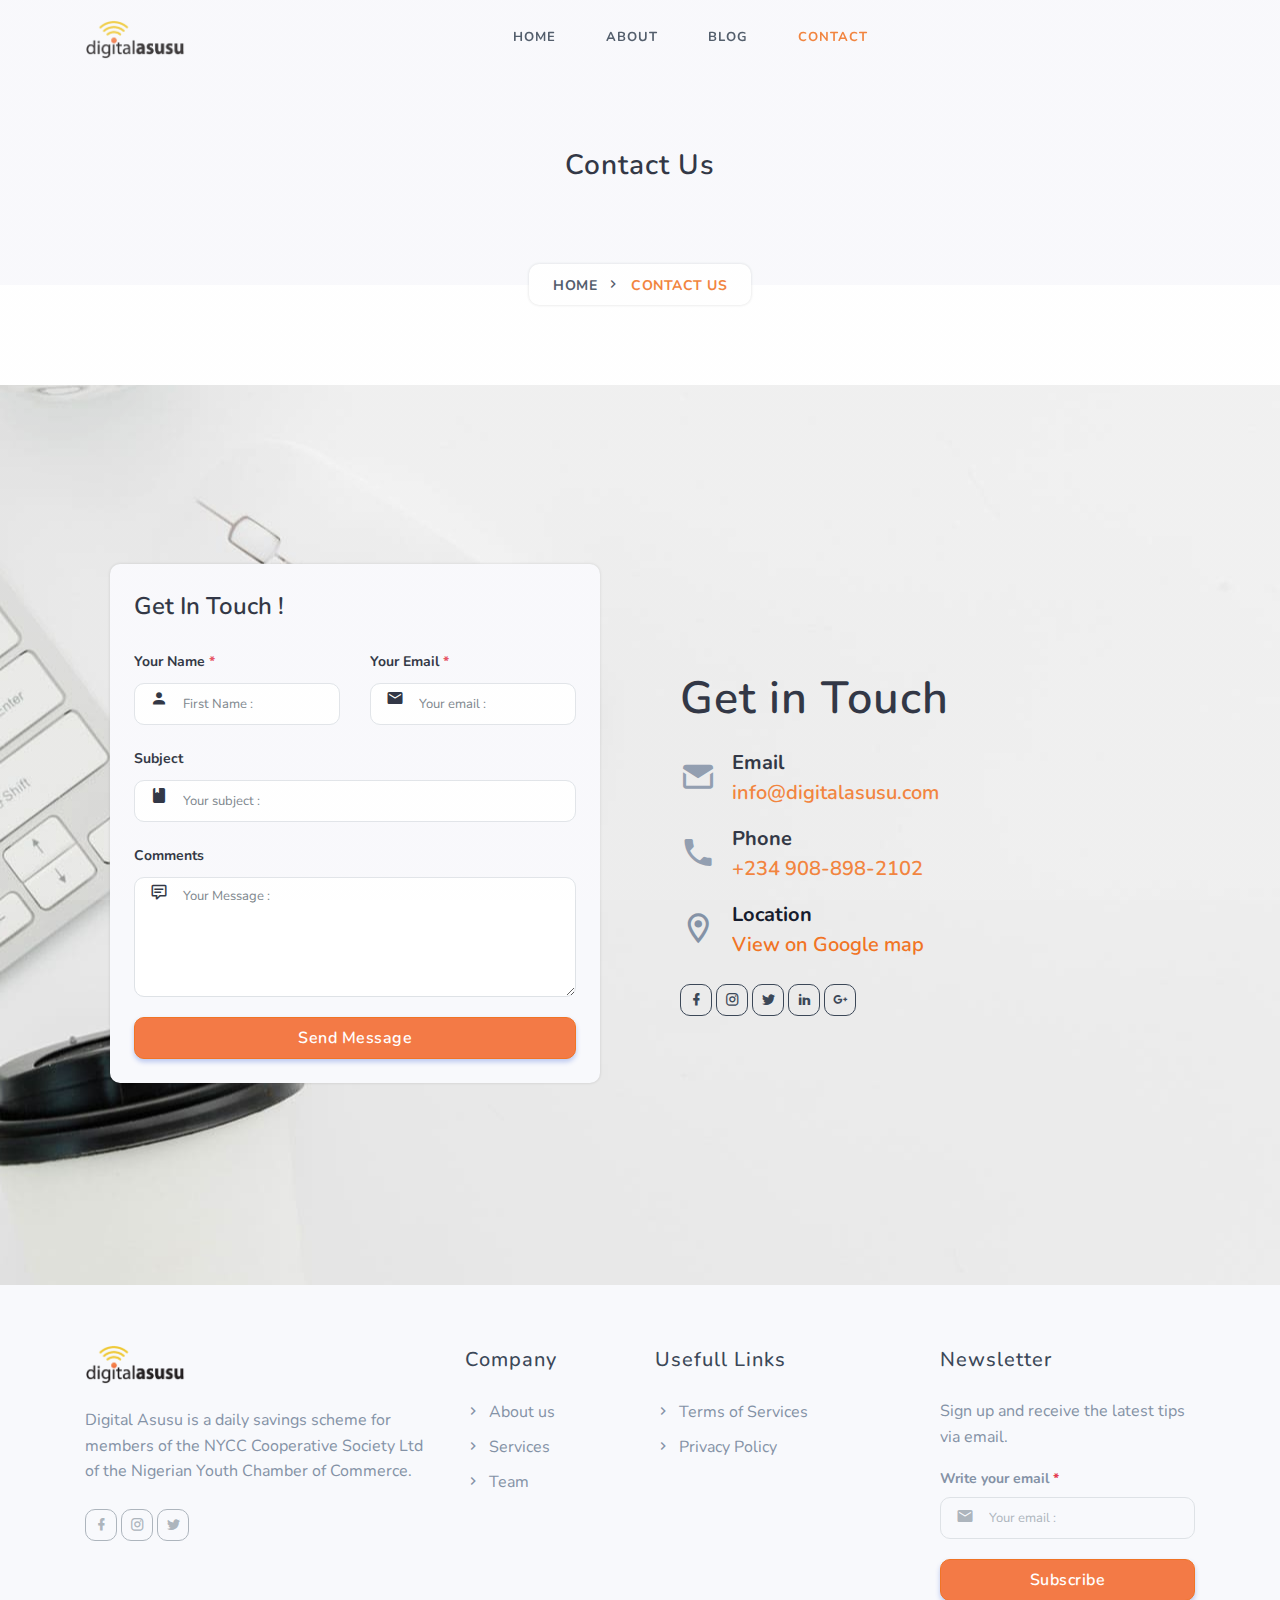
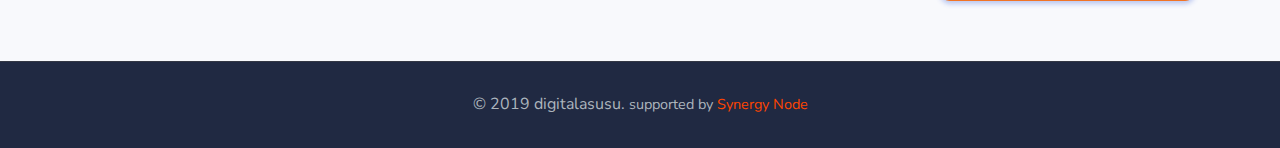
<file: page_contact_one.html>
<!DOCTYPE html>
<html lang="en">


<head>
    <meta charset="utf-8" />
    <title>Digital Asusu - Digital Saving Made Easy</title>
    <meta name="viewport" content="width=device-width, initial-scale=1.0">
    <meta name="a daily savings scheme" content="Digital Saving Made Easy" />
    <meta name="Digital Saving Made Easy" content="Digital Saving Made Easy" />

    <!-- favicon -->
    <link rel="shortcut icon" href="images/logo/Digital%20Asusu-.png">
    <!-- Bootstrap -->
    <link href="css/bootstrap.min.css" rel="stylesheet" type="text/css" />
    <!-- Icons -->
    <link href="css/materialdesignicons.min.css" rel="stylesheet" type="text/css" />
    <!-- Magnific -->
    <link href="css/magnific-popup.css" rel="stylesheet" type="text/css" />
    <!-- Slider -->
    <link rel="stylesheet" href="css/owl.carousel.min.css" />
    <link rel="stylesheet" href="css/owl.theme.default.min.css" />
    <!-- Main css -->
    <link href="css/style.css" rel="stylesheet" type="text/css" />
    <link href="css/main.css" rel="stylesheet" type="text/css" />

</head>

<body>
    <!-- Loader -->
    <div id="preloader">
        <div id="status">
            <div class="spinner">
                <div class="double-bounce1"></div>
                <div class="double-bounce2"></div>
            </div>
        </div>
    </div>
    <!-- Loader -->

    <!-- Navbar STart -->
    <header id="topnav" class="defaultscroll sticky">
        <div class="container">
            <!-- Logo container-->
            <div>
                <!--                    <a class="logo" href="index.html">Digital Esusu<span class="text-primary">.</span></a>-->
                <a class="logo" href="index.html">
                    <img src="images/logo/DigitalAsusu-logo.png" alt="" class="nav-logo">
                </a>
            </div>
            <!--end login button-->
            <!-- End Logo container-->
            <div class="menu-extras">
                <div class="menu-item">
                    <!-- Mobile menu toggle-->
                    <a class="navbar-toggle">
                        <div class="lines">
                            <span></span>
                            <span></span>
                            <span></span>
                        </div>
                    </a>
                    <!-- End mobile menu toggle-->
                </div>
            </div>

            <div id="navigation">
                <!-- Navigation Menu-->
                <ul class="navigation-menu">
                    <li><a href="index.html">Home</a></li>
                    <li>
                        <a href="page_aboutus.html">ABOUT</a>
                    </li>

                    <li>
                        <a href="#">BLOG</a>
                    </li>
                    <li>
                        <a href="page_contact_one.html">CONTACT</a>
                    </li>
                </ul>
                <!--end navigation menu-->
            </div>
            <!--end navigation-->
        </div>
        <!--end container-->
    </header>
    <!--end header-->
    <!-- Navbar End -->

    <!-- Hero Start -->
    <section class="bg-half bg-light">
        <div class="home-center">
            <div class="home-desc-center">
                <div class="container">
                    <div class="row justify-content-center">
                        <div class="col-lg-12 text-center">
                            <div class="page-next-level">
                                <h4 class="title">Contact Us</h4>
                                <ul class="page-next d-inline-block bg-white shadow p-2 pl-4 pr-4 rounded mb-0">
                                    <li><a href="index.html" class="text-uppercase font-weight-bold text-dark">Home</a></li>
                                    <li>
                                        <span class="text-uppercase text-primary font-weight-bold">Contact us</span>
                                    </li>
                                </ul>
                            </div>
                        </div>
                        <!--end col-->
                    </div>
                    <!--end row-->
                </div>
                <!--end container-->
            </div>
        </div>
    </section>
    <!--end section-->
    <!-- Hero End -->

    <!-- Start Contact -->
    <section class="section pb-0">
        <div class="">
            <!-- Hero Start -->
            <section class="vh-100 bg-contact" style="background: url('images/contact-detail.jpg') center center;">
                <div class="home-center">
                    <div class="home-desc-center">
                        <div class="container">
                            <div class="row align-items-center pb-5">
                                <div class="col-md-6 col-sm-12 title-heading mt-5 pt-4 contact-twin">
                                    <div class="pt-3 pb-3 p-4 bg-light shadow rounded mb-5">
                                        <h4>Get In Touch !</h4>
                                        <div class="custom-form mt-4">
                                            <div id="message"></div>
                                            <form method="post" action="http://www.shreethemes.in/landrick/layouts/php/contact.php" name="contact-form" id="contact-form">
                                                <div class="row">
                                                    <div class="col-md-6">
                                                        <div class="form-group position-relative">
                                                            <label>Your Name <span class="text-danger">*</span></label>
                                                            <i class="mdi mdi-account ml-3 icons"></i>
                                                            <input name="name" id="name" type="text" class="form-control pl-5" placeholder="First Name :">
                                                        </div>
                                                    </div>
                                                    <!--end col-->
                                                    <div class="col-md-6">
                                                        <div class="form-group position-relative">
                                                            <label>Your Email <span class="text-danger">*</span></label>
                                                            <i class="mdi mdi-email ml-3 icons"></i>
                                                            <input name="email" id="email" type="email" class="form-control pl-5" placeholder="Your email :">
                                                        </div>
                                                    </div>
                                                    <!--end col-->
                                                    <div class="col-md-12">
                                                        <div class="form-group position-relative">
                                                            <label>Subject</label>
                                                            <i class="mdi mdi-book ml-3 icons"></i>
                                                            <input name="subject" id="subject" class="form-control pl-5" placeholder="Your subject :">
                                                        </div>
                                                    </div>
                                                    <!--end col-->
                                                    <div class="col-md-12">
                                                        <div class="form-group position-relative">
                                                            <label>Comments</label>
                                                            <i class="mdi mdi-comment-text-outline ml-3 icons"></i>
                                                            <textarea name="comments" id="comments" rows="4" class="form-control pl-5" placeholder="Your Message :"></textarea>
                                                        </div>
                                                    </div>
                                                </div>
                                                <!--end row-->
                                                <div class="row">
                                                    <div class="col-sm-12 text-center">
                                                        <input type="submit" id="submit" name="send" class="submitBnt btn btn-primary btn-block" value="Send Message">
                                                        <div id="simple-msg"></div>
                                                    </div>
                                                    <!--end col-->
                                                </div>
                                                <!--end row-->
                                            </form>
                                            <!--end form-->
                                        </div>
                                        <!--end custom-form-->
                                    </div>
                                </div>
                                <div class="col-md-6 col-sm-12 title-heading mt-5 pt-4 contact-twin">
                                    <h1 class="heading">Get in Touch</h1>

                                    <div class="contact-detail mt-3">
                                        <div class="icon mt-3 float-left">
                                            <i class="mdi mdi-email-variant text-muted mdi-36px mr-3"></i>
                                        </div>
                                        <div class="content mt-3 overflow-hidden d-block">
                                            <h4 class="title font-weight-bold mb-0">Email</h4>
                                            <a href="mailto:contact@example.com" class="text-primary h5">info@digitalasusu.com</a>
                                        </div>
                                    </div>

                                    <div class="contact-detail mt-3">
                                        <div class="icon mt-3 float-left">
                                            <i class="mdi mdi-phone text-muted mdi-36px mr-3"></i>
                                        </div>
                                        <div class="content mt-3 overflow-hidden d-block">
                                            <h4 class="title font-weight-bold mb-0">Phone</h4>
                                            <a href="tel:+234 812-020-7470" class="text-primary h5">
                                                +234 908-898-2102
                                            </a>
                                        </div>
                                    </div>

                                    <div class="contact-detail mt-3">
                                        <div class="icon mt-3 float-left">
                                            <i class="mdi mdi-map-marker-outline text-muted mdi-36px mr-3"></i>
                                        </div>
                                        <div class="content mt-3 overflow-hidden d-block">
                                            <h4 class="title font-weight-bold mb-0">Location</h4>
                                            <a href="https://www.google.com/maps/embed?pb=!1m18!1m12!1m3!1d39206.002432144705!2d-95.4973981212445!3d29.709510002925988!2m3!1f0!2f0!3f0!3m2!1i1024!2i768!4f13.1!3m3!1m2!1s0x8640c16de81f3ca5%3A0xf43e0b60ae539ac9!2sGerald+D.+Hines+Waterwall+Park!5e0!3m2!1sen!2sin!4v1566305861440!5m2!1sen!2sin" class="video-play-icon h5 text-primary">View on Google map</a>
                                        </div>
                                    </div>

                                    <ul class="list-unstyled social-icon mb-0 mt-4">
                                        <li class="list-inline-item"><a href="javascript:void(0)" class="rounded"><i class="mdi mdi-facebook" title="Facebook"></i></a></li>
                                        <li class="list-inline-item"><a href="javascript:void(0)" class="rounded"><i class="mdi mdi-instagram" title="Instagram"></i></a></li>
                                        <li class="list-inline-item"><a href="javascript:void(0)" class="rounded"><i class="mdi mdi-twitter" title="Twitter"></i></a></li>
                                        <li class="list-inline-item"><a href="javascript:void(0)" class="rounded"><i class="mdi mdi-linkedin" title="Linkedin"></i></a></li>
                                        <li class="list-inline-item"><a href="javascript:void(0)" class="rounded"><i class="mdi mdi-google-plus" title="Google +"></i></a></li>
                                    </ul>
                                    <!--end icon-->
                                </div>
                            </div>
                            <!--end row-->
                        </div>
                        <!--end container-->
                    </div>
                    <!--end home desc center-->
                </div>
                <!--end home center-->
            </section>
            <!--end section-->
            <!-- Hero End -->
        </div>
    </section>


    <!--end section-->
    <!-- End contact -->

    <!-- Footer Start -->
    <footer class="footer bg-light">
        <div class="container">
            <div class="row">
                <div class="col-lg-4 col-12 mb-0 mb-md-4 pb-0 pb-md-2">
                    <img src="images/logo/DigitalAsusu-logo.png" alt="" class="nav-logo">
                    <p class="mt-4 text-muted">Digital Asusu is a daily savings scheme for members of the NYCC Cooperative Society Ltd of the Nigerian Youth Chamber of Commerce.</p>
                    <ul class="list-unstyled social-icon social mb-0 mt-4">
                        <li class="list-inline-item"><a href="javascript:void(0)" class="rounded"><i class="mdi mdi-facebook" title="Facebook"></i></a></li>
                        <li class="list-inline-item"><a href="javascript:void(0)" class="rounded"><i class="mdi mdi-instagram" title="Instagram"></i></a></li>
                        <li class="list-inline-item"><a href="javascript:void(0)" class="rounded"><i class="mdi mdi-twitter" title="Twitter"></i></a></li>
                    </ul>
                    <!--end icon-->
                </div>
                <!--end col-->

                <div class="col-lg-2 col-md-4 col-12 mt-4 mt-sm-0 pt-2 pt-sm-0">
                    <h4 class="text-dark footer-head">Company</h4>
                    <ul class="list-unstyled footer-list mt-4">
                        <li><a href="page_aboutus.html" class="text-muted"><i class="mdi mdi-chevron-right mr-1"></i> About us</a></li>
                        <li><a href="index.html#services" class="text-muted"><i class="mdi mdi-chevron-right mr-1"></i> Services</a></li>
                        <li><a href="#" class="text-muted"><i class="mdi mdi-chevron-right mr-1"></i> Team</a></li>

                    </ul>
                </div>
                <!--end col-->

                <div class="col-lg-3 col-md-4 col-12 mt-4 mt-sm-0 pt-2 pt-sm-0">
                    <h4 class="text-dark footer-head">Usefull Links</h4>
                    <ul class="list-unstyled footer-list mt-4">
                        <li><a href="#" class="text-muted"><i class="mdi mdi-chevron-right mr-1"></i> Terms of Services</a></li>
                        <li><a href="#" class="text-muted"><i class="mdi mdi-chevron-right mr-1"></i> Privacy Policy</a></li>
                    </ul>
                </div>
                <!--end col-->

                <div class="col-lg-3 col-md-4 col-12 mt-4 mt-sm-0 pt-2 pt-sm-0">
                    <h4 class="text-dark footer-head">Newsletter</h4>
                    <p class="mt-4 text-muted">Sign up and receive the latest tips via email.</p>
                    <form>
                        <div class="row">
                            <div class="col-lg-12">
                                <div class="foot-subscribe form-group position-relative">
                                    <label class="text-muted">Write your email <span class="text-danger">*</span></label>
                                    <i class="mdi mdi-email ml-3 icons"></i>
                                    <input type="email" name="email" id="emailsubscribe" class="form-control bg-light border pl-5 rounded" placeholder="Your email : " required>
                                </div>
                            </div>
                            <!--end col-->
                            <div class="col-lg-12">
                                <input type="submit" id="submitsubscribe" name="send" class="btn btn-primary w-100" value="Subscribe">
                            </div>
                            <!--end col-->
                        </div>
                        <!--end row-->
                    </form>
                </div>
                <!--end col-->
            </div>
            <!--end row-->
        </div>
        <!--end container-->
    </footer>
    <!--end footer-->
    <hr>
    <footer class="footer footer-bar">
        <div class="container text-center">
            <div class="row align-items-center">
                <div class="col-sm-12">
                    <div class="text-sm-left">
                        <p class="mb-0 text-center">© 2019 digitalasusu. <small>supported by <a style="color: orangered" target="_blank" href="http://synergynode.com">Synergy Node</a></small> </p>
                    </div>
                </div>


            </div>
        </div>
        <!--end container-->
    </footer>
    <!--end footer-->
    <!-- Footer End -->

    <!-- Back to top -->
    <a href="#" class="back-to-top rounded text-center" id="back-to-top">
        <i class="mdi mdi-chevron-up d-block"> </i>
    </a>
    <!-- Back to top -->

    <!-- javascript -->
    <script src="js/jquery.min.js"></script>
    <script src="js/bootstrap.bundle.min.js"></script>
    <script src="js/jquery.easing.min.js"></script>
    <script src="js/scrollspy.min.js"></script>
    <!-- Magnific Popup -->
    <script src="js/jquery.magnific-popup.min.js"></script>
    <script src="js/magnific.init.js"></script>
    <!-- Contact -->
    <script src="js/contact.js"></script>
    <!-- Main Js -->
    <script src="js/app.js"></script>
</body>

<!-- Mirrored from www.shreethemes.in/landrick/layouts/page_contact_one.html by HTTrack Website Copier/3.x [XR&CO'2014], Wed, 30 Oct 2019 15:51:27 GMT --></html>
</file>
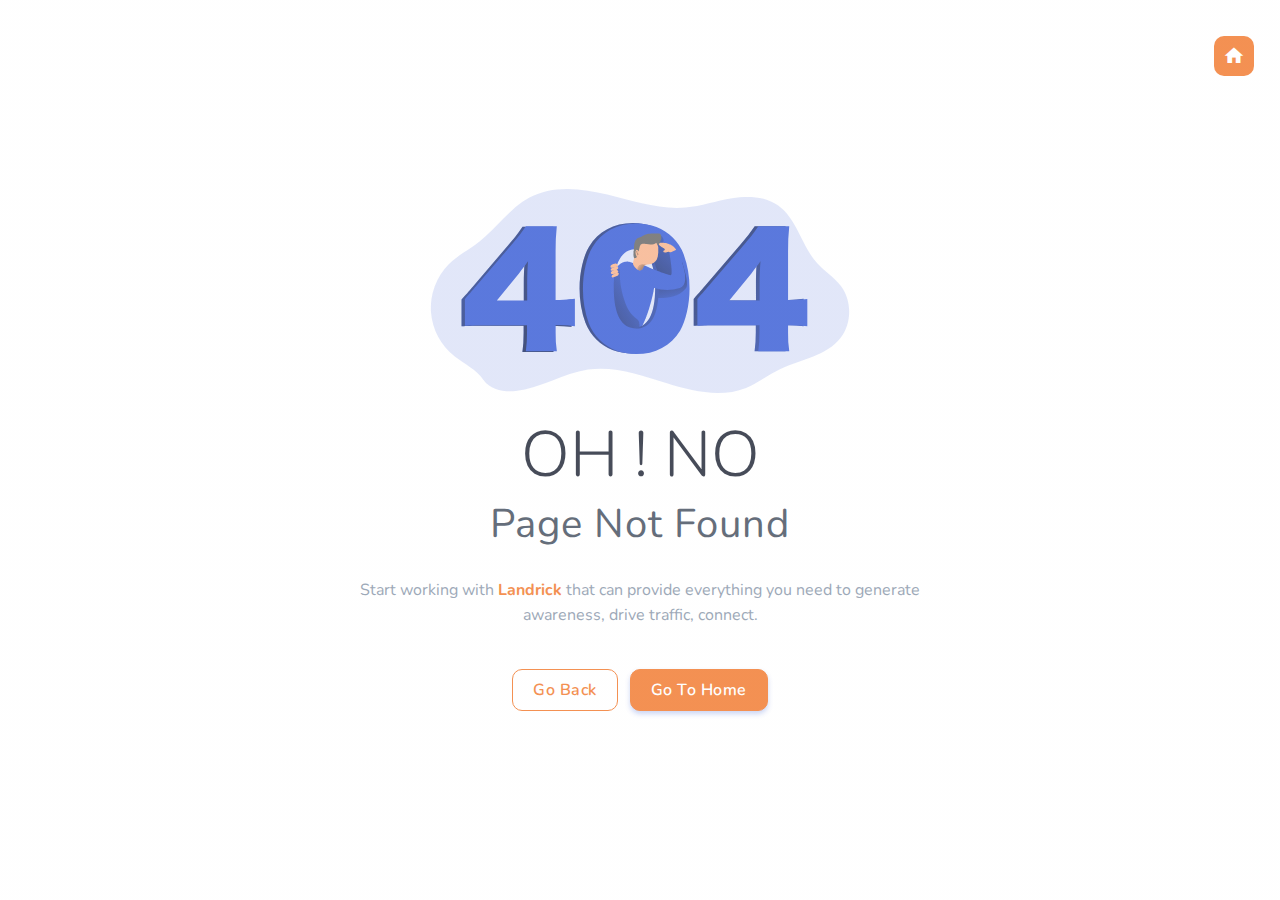
<file: page_error.html>
<!DOCTYPE html>
    <html lang="en">

    
<!-- Mirrored from www.shreethemes.in/landrick/layouts/page_error.html by HTTrack Website Copier/3.x [XR&CO'2014], Wed, 30 Oct 2019 15:51:14 GMT -->
<head>
        <meta charset="utf-8" />
        <title>Landrick - Saas & Software Landing Page Template</title>
        <meta name="viewport" content="width=device-width, initial-scale=1.0">
        <meta name="description" content="Premium Bootstrap 4 Landing Page Template" />
        <meta name="keywords" content="bootstrap 4, premium, marketing, multipurpose" />
        <meta content="Shreethemes" name="author" />
        <!-- favicon -->
        <link rel="shortcut icon" href="images/favicon.ico">
        <!-- Bootstrap -->
        <link href="css/bootstrap.min.css" rel="stylesheet" type="text/css" />
        <!-- Icons -->
        <link href="css/materialdesignicons.min.css" rel="stylesheet" type="text/css" />
        <!-- Main css -->
        <link href="css/style.css" rel="stylesheet" type="text/css" />
    </head>

    <body>
        <!-- Loader -->
        <div id="preloader">
            <div id="status">
                <div class="spinner">
                    <div class="double-bounce1"></div>
                    <div class="double-bounce2"></div>
                </div>
            </div>
        </div>
        <!-- Loader -->
        
        <div class="back-to-home rounded d-none d-sm-block">
            <a href="index.html" class="text-white rounded d-inline-block text-center"><i class="mdi mdi-home"></i></a>
        </div>

        <!-- ERROR PAGE -->
        <section class="bg-home">
            <div class="home-center">
                <div class="home-desc-center">
                    <div class="container">
                        <div class="row justify-content-center">
                            <div class="col-lg-8 col-md-12 text-center">
                                <img src="images/404.png" class="img-fluid" alt="">
                                <div class="text-uppercase mt-4 display-3">Oh ! no</div>
                                <div class="text-capitalize text-dark mb-4 error-page">Page Not Found</div>
                                <p class="text-muted para-desc mx-auto">Start working with <span class="text-primary font-weight-bold">Landrick</span> that can provide everything you need to generate awareness, drive traffic, connect.</p>
                            </div>
                        </div>

                        <div class="row">
                            <div class="col-md-12 text-center">  
                                <a href="index.html" class="btn btn-outline-primary mt-4">Go Back</a>
                                <a href="index.html" class="btn btn-primary mt-4 ml-2">Go To Home</a>
                            </div>
                        </div>
                    </div>
                </div>
            </div>
        </section>
        <!-- ERROR PAGE -->

        <!-- javascript -->
        <script src="js/jquery.min.js"></script>
        <script src="js/bootstrap.bundle.min.js"></script>
        <script src="js/jquery.easing.min.js"></script>
        <script src="js/scrollspy.min.js"></script>
        <!-- Main Js -->
        <script src="js/app.js"></script>
    </body>

<!-- Mirrored from www.shreethemes.in/landrick/layouts/page_error.html by HTTrack Website Copier/3.x [XR&CO'2014], Wed, 30 Oct 2019 15:51:16 GMT -->
</html>
</file>
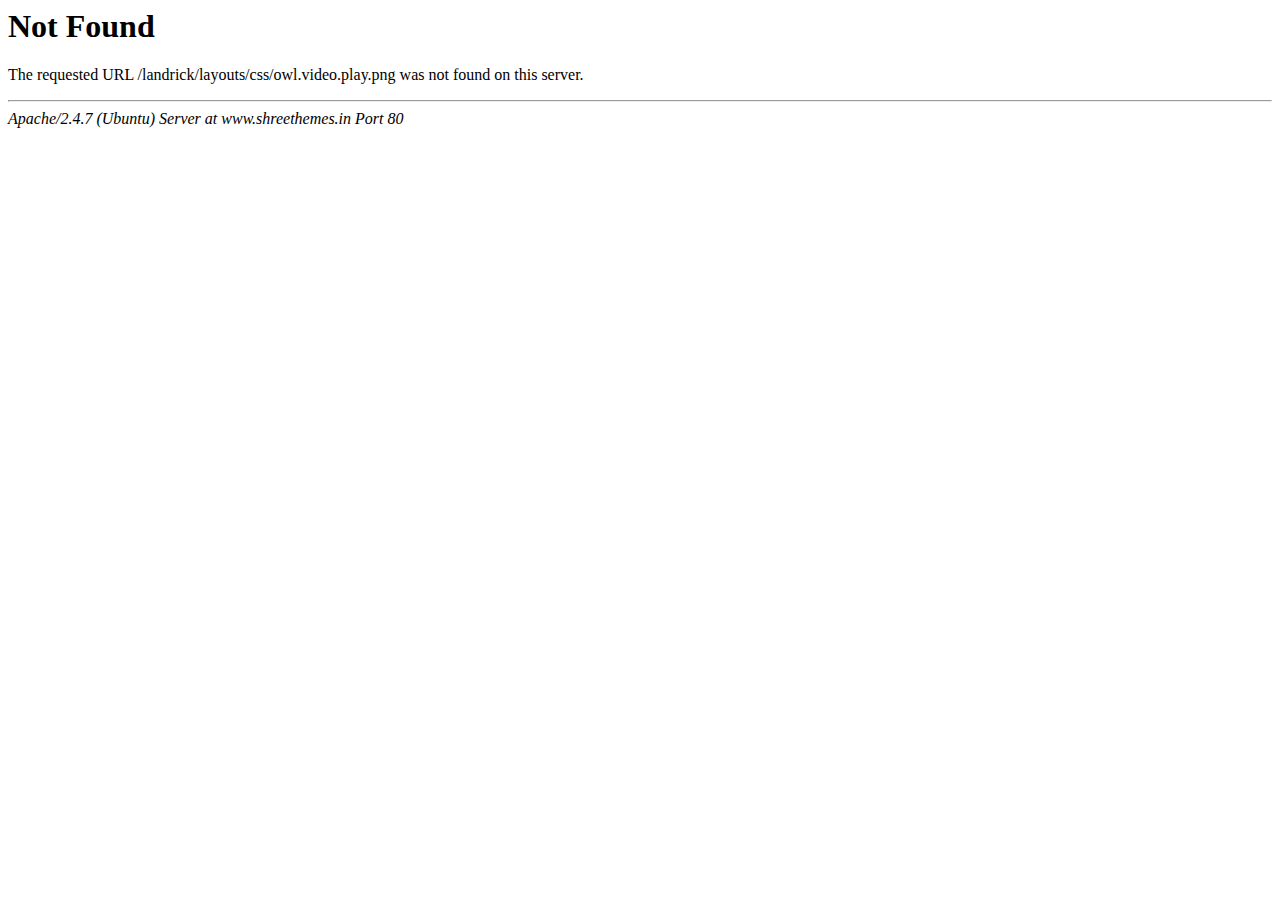
<file: css/owl.video.play.html>
<!DOCTYPE HTML PUBLIC "-//IETF//DTD HTML 2.0//EN">
<html><head>
<title>404 Not Found</title>
</head><body>
<h1>Not Found</h1>
<p>The requested URL /landrick/layouts/css/owl.video.play.png was not found on this server.</p>
<hr>
<address>Apache/2.4.7 (Ubuntu) Server at www.shreethemes.in Port 80</address>
</body></html>
</file>
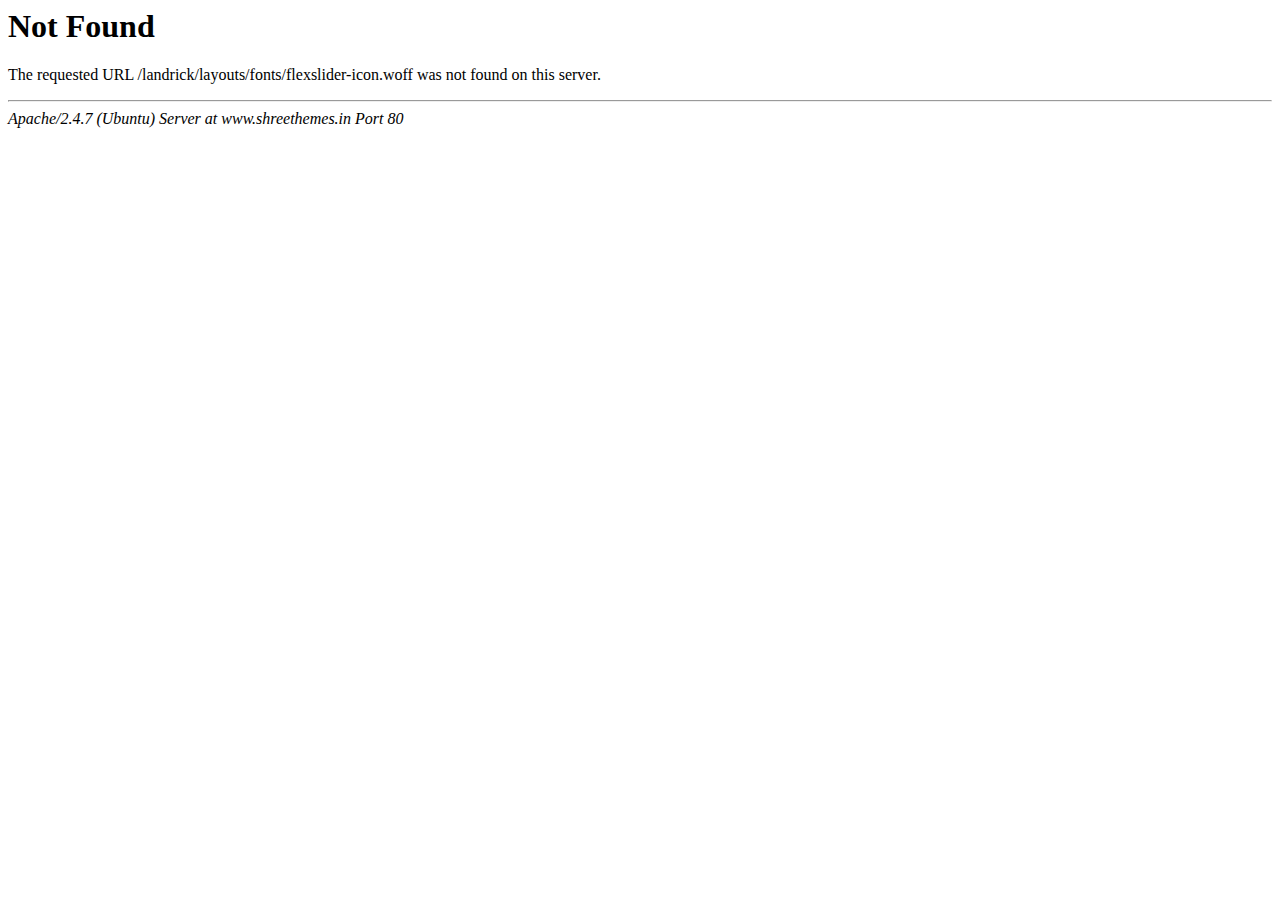
<file: fonts/flexslider-icon-2.html>
<!DOCTYPE HTML PUBLIC "-//IETF//DTD HTML 2.0//EN">
<html><head>
<title>404 Not Found</title>
</head><body>
<h1>Not Found</h1>
<p>The requested URL /landrick/layouts/fonts/flexslider-icon.woff was not found on this server.</p>
<hr>
<address>Apache/2.4.7 (Ubuntu) Server at www.shreethemes.in Port 80</address>
</body></html>
</file>
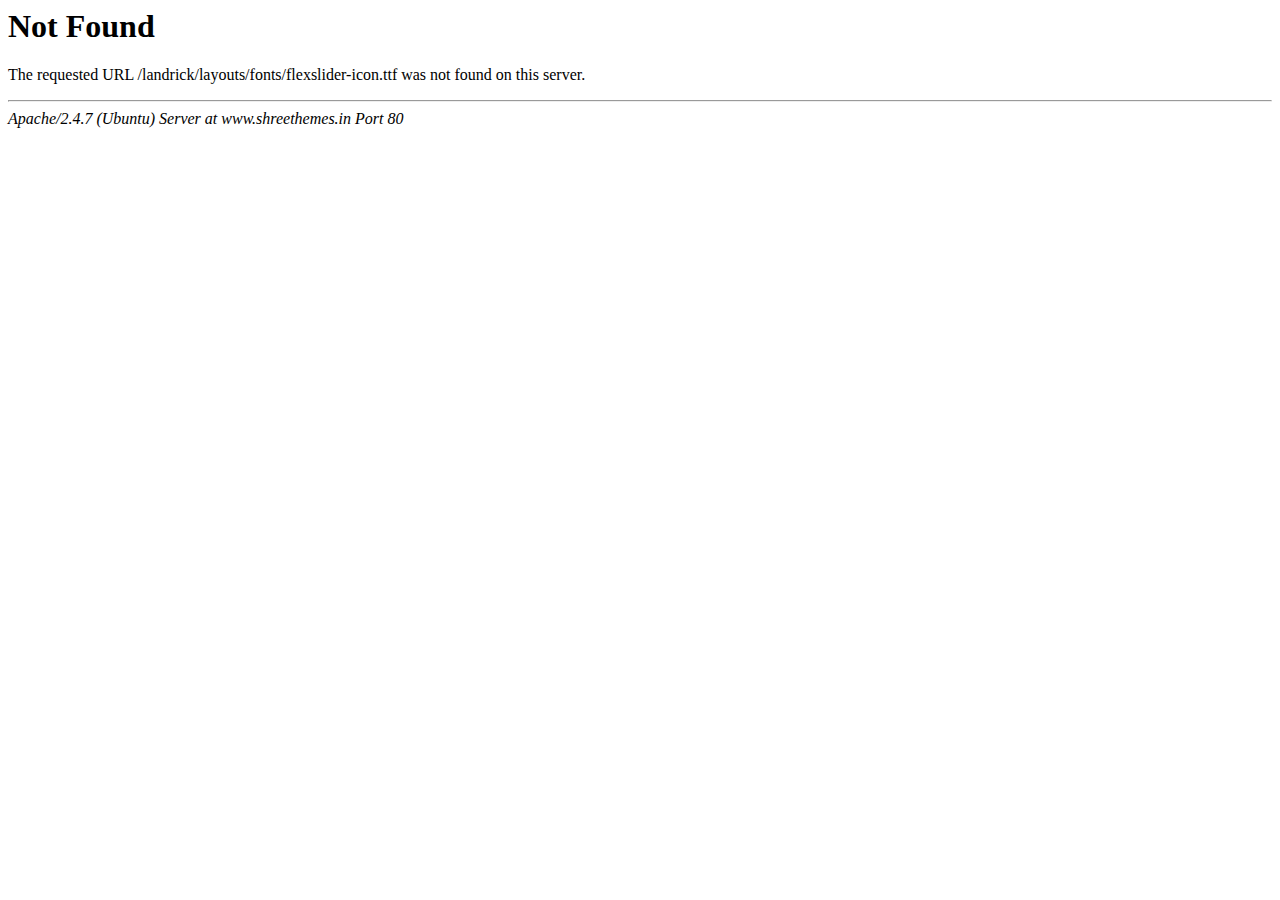
<file: fonts/flexslider-icon-3.html>
<!DOCTYPE HTML PUBLIC "-//IETF//DTD HTML 2.0//EN">
<html><head>
<title>404 Not Found</title>
</head><body>
<h1>Not Found</h1>
<p>The requested URL /landrick/layouts/fonts/flexslider-icon.ttf was not found on this server.</p>
<hr>
<address>Apache/2.4.7 (Ubuntu) Server at www.shreethemes.in Port 80</address>
</body></html>
</file>
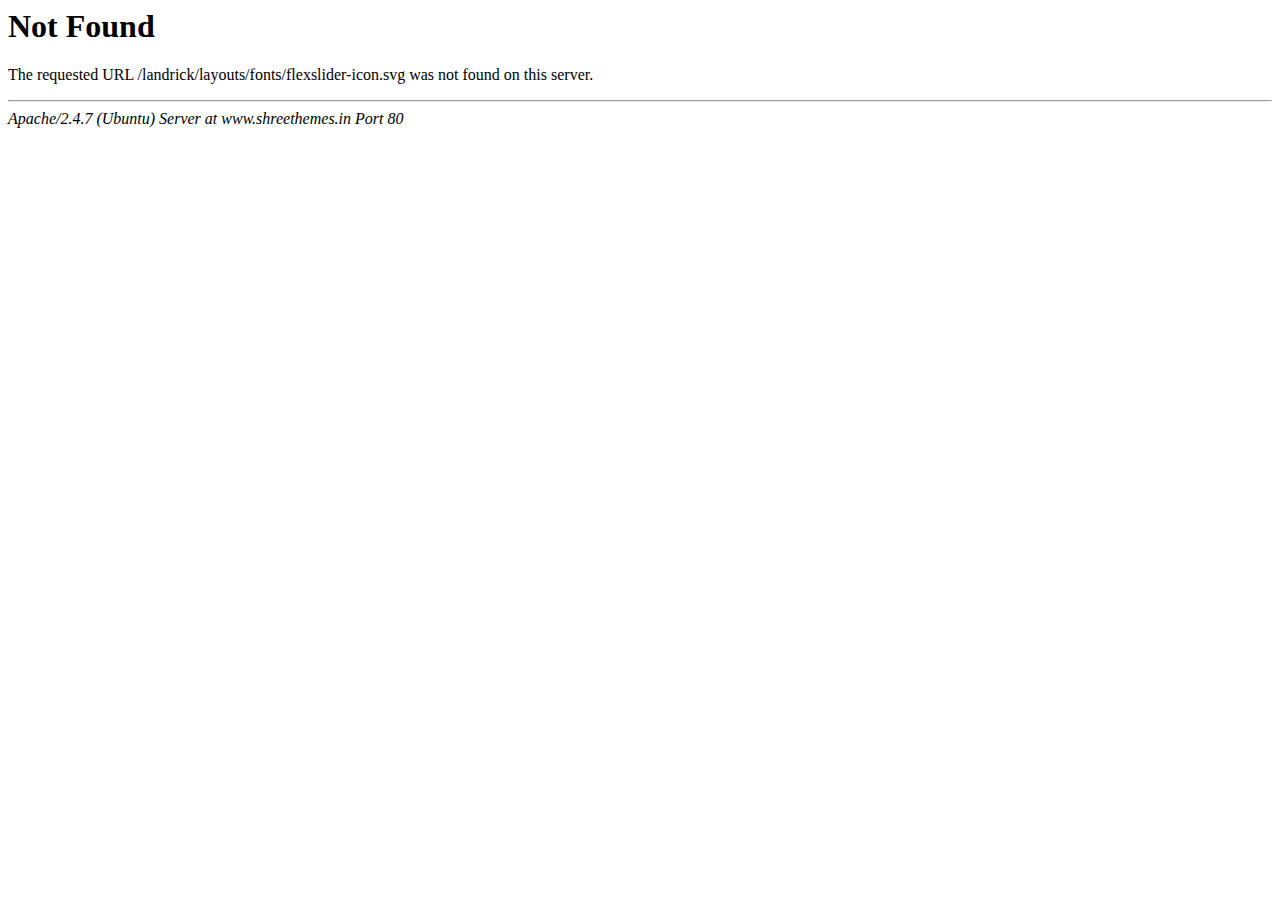
<file: fonts/flexslider-icon-4.html>
<!DOCTYPE HTML PUBLIC "-//IETF//DTD HTML 2.0//EN">
<html><head>
<title>404 Not Found</title>
</head><body>
<h1>Not Found</h1>
<p>The requested URL /landrick/layouts/fonts/flexslider-icon.svg was not found on this server.</p>
<hr>
<address>Apache/2.4.7 (Ubuntu) Server at www.shreethemes.in Port 80</address>
</body></html>
</file>
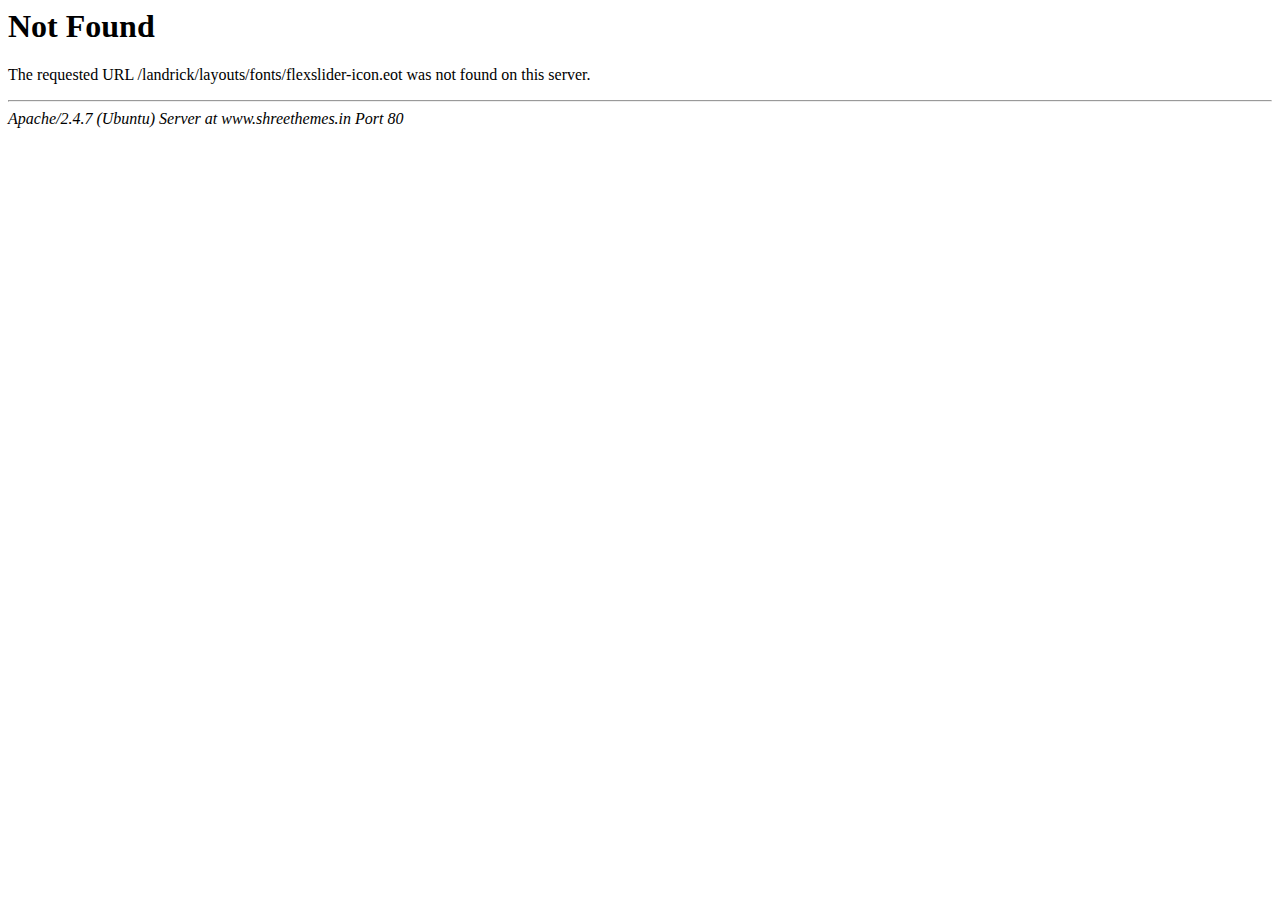
<file: fonts/flexslider-icon.html>
<!DOCTYPE HTML PUBLIC "-//IETF//DTD HTML 2.0//EN">
<html><head>
<title>404 Not Found</title>
</head><body>
<h1>Not Found</h1>
<p>The requested URL /landrick/layouts/fonts/flexslider-icon.eot was not found on this server.</p>
<hr>
<address>Apache/2.4.7 (Ubuntu) Server at www.shreethemes.in Port 80</address>
</body></html>
</file>
<file: css/style.css>
/* Template Name: Landrick - Saas & Software Landing Page Template
   Author: Shreethemes
   E-mail: shreethemes@gmail.com
   Version: 1.0.0
   Created: August 2019
   File Description: Main Css file of the template
*/
/*********************************/
/*         INDEX                 */
/*================================
 *     01.  Variables            *
 *     02.  Bootstrap Custom     *
 *     03.  Components           *
 *     04.  General              *
 *     05.  Helper               *
 *     06.  Menu                 *
 *     07.  Home / Landing       *
 *     08.  Features / Services  *
 *     09.  Testimonial          *
 *     10.  Price                *
 *     11.  C.T.A                *
 *     12.  Blog / Careers / Job *
 *     13.  Work / Projects      *
 *     14.  Team                 *
 *     15.  User Pages           *
 *     16.  Countdown            *
 *     17.  Contact              *
 *     18.  Footer               *
 ================================*/
@import url("https://fonts.googleapis.com/css?family=Nunito:300,400,600,700&amp;display=swap");
.bg-primary {
  background-color: #f17425 !important;
}

.text-primary {
  color: #f17425 !important;
}

.bg-secondary {
  background-color: #5a6d90 !important;
}

.text-secondary {
  color: #5a6d90 !important;
}

.bg-success {
  background-color: #2eca8b !important;
}

.text-success {
  color: #2eca8b !important;
}

.bg-warning {
  background-color: #f17425 !important;
}

.text-warning {
  color: #f17425 !important;
}

.bg-info {
  background-color: #17a2b8 !important;
}

.text-info {
  color: #17a2b8 !important;
}

.bg-danger {
  background-color: #e43f52 !important;
}

.text-danger {
  color: #e43f52 !important;
}

.bg-dark {
  background-color: #3c4858 !important;
}

.text-dark {
  color: #3c4858 !important;
}

.bg-muted {
  background-color: #8492a6 !important;
}

.text-muted {
  color: #8492a6 !important;
}

.bg-light {
  background-color: #f8f9fc !important;
}

.text-light {
  color: #f8f9fc !important;
}

.list-inline-item:not(:last-child) {
  margin-right: 0px;
  margin-bottom: 5px;
}

.rounded {
  border-radius: 10px !important;
}

.rounded-top {
  border-top-left-radius: 10px !important;
  border-top-right-radius: 10px !important;
}

.rounded-left {
  border-top-left-radius: 10px !important;
  border-bottom-left-radius: 10px !important;
}

.rounded-bottom {
  border-bottom-left-radius: 10px !important;
  border-bottom-right-radius: 10px !important;
}

.rounded-right {
  border-top-right-radius: 10px !important;
  border-bottom-right-radius: 10px !important;
}

.small, small {
  font-size: 90%;
}

.component-wrapper .title {
  font-size: 20px;
}

.btn-primary {
  background-color: #f17425 !important;
  border: 1px solid #f17425 !important;
  color: #ffffff !important;
  -webkit-box-shadow: 0 3px 5px 0 rgba(47, 85, 212, 0.3);
          box-shadow: 0 3px 5px 0 rgba(47, 85, 212, 0.3);
}

.btn-primary:hover, .btn-primary:focus, .btn-primary:active, .btn-primary.active, .btn-primary.focus {
  background-color: #2443ac !important;
  border-color: #2443ac !important;
  color: #ffffff !important;
}

.btn-outline-primary {
  border: 1px solid #f17425;
  color: #f17425;
  background-color: transparent;
}

.btn-outline-primary:hover, .btn-outline-primary:focus, .btn-outline-primary:active, .btn-outline-primary.active, .btn-outline-primary.focus, .btn-outline-primary:not(:disabled):not(.disabled):active {
  background-color: #f17425;
  border-color: #f17425;
  color: #ffffff;
  -webkit-box-shadow: 0 3px 5px 0 rgba(47, 85, 212, 0.3);
          box-shadow: 0 3px 5px 0 rgba(47, 85, 212, 0.3);
}

.btn-secondary {
  background-color: #5a6d90 !important;
  border: 1px solid #5a6d90 !important;
  color: #ffffff !important;
  -webkit-box-shadow: 0 3px 5px 0 rgba(90, 109, 144, 0.3);
          box-shadow: 0 3px 5px 0 rgba(90, 109, 144, 0.3);
}

.btn-secondary:hover, .btn-secondary:focus, .btn-secondary:active, .btn-secondary.active, .btn-secondary.focus {
  background-color: #465571 !important;
  border-color: #465571 !important;
  color: #ffffff !important;
}

.btn-outline-secondary {
  border: 1px solid #5a6d90;
  color: #5a6d90;
  background-color: transparent;
}

.btn-outline-secondary:hover, .btn-outline-secondary:focus, .btn-outline-secondary:active, .btn-outline-secondary.active, .btn-outline-secondary.focus, .btn-outline-secondary:not(:disabled):not(.disabled):active {
  background-color: #5a6d90;
  border-color: #5a6d90;
  color: #ffffff;
  -webkit-box-shadow: 0 3px 5px 0 rgba(90, 109, 144, 0.3);
          box-shadow: 0 3px 5px 0 rgba(90, 109, 144, 0.3);
}

.btn-success {
  background-color: #2eca8b !important;
  border: 1px solid #2eca8b !important;
  color: #ffffff !important;
  -webkit-box-shadow: 0 3px 5px 0 rgba(46, 202, 139, 0.3);
          box-shadow: 0 3px 5px 0 rgba(46, 202, 139, 0.3);
}

.btn-success:hover, .btn-success:focus, .btn-success:active, .btn-success.active, .btn-success.focus {
  background-color: #25a06e !important;
  border-color: #25a06e !important;
  color: #ffffff !important;
}

.btn-outline-success {
  border: 1px solid #2eca8b;
  color: #2eca8b;
  background-color: transparent;
}

.btn-outline-success:hover, .btn-outline-success:focus, .btn-outline-success:active, .btn-outline-success.active, .btn-outline-success.focus, .btn-outline-success:not(:disabled):not(.disabled):active {
  background-color: #2eca8b;
  border-color: #2eca8b;
  color: #ffffff;
  -webkit-box-shadow: 0 3px 5px 0 rgba(46, 202, 139, 0.3);
          box-shadow: 0 3px 5px 0 rgba(46, 202, 139, 0.3);
}

.btn-warning {
  background-color: #f17425 !important;
  border: 1px solid #f17425 !important;
  color: #ffffff !important;
  -webkit-box-shadow: 0 3px 5px 0 rgba(241, 116, 37, 0.3);
          box-shadow: 0 3px 5px 0 rgba(241, 116, 37, 0.3);
}

.btn-warning:hover, .btn-warning:focus, .btn-warning:active, .btn-warning.active, .btn-warning.focus {
  background-color: #d55b0e !important;
  border-color: #d55b0e !important;
  color: #ffffff !important;
}

.btn-outline-warning {
  border: 1px solid #f17425;
  color: #f17425;
  background-color: transparent;
}

.btn-outline-warning:hover, .btn-outline-warning:focus, .btn-outline-warning:active, .btn-outline-warning.active, .btn-outline-warning.focus, .btn-outline-warning:not(:disabled):not(.disabled):active {
  background-color: #f17425;
  border-color: #f17425;
  color: #ffffff;
  -webkit-box-shadow: 0 3px 5px 0 rgba(241, 116, 37, 0.3);
          box-shadow: 0 3px 5px 0 rgba(241, 116, 37, 0.3);
}

.btn-info {
  background-color: #17a2b8 !important;
  border: 1px solid #17a2b8 !important;
  color: #ffffff !important;
  -webkit-box-shadow: 0 3px 5px 0 rgba(23, 162, 184, 0.3);
          box-shadow: 0 3px 5px 0 rgba(23, 162, 184, 0.3);
}

.btn-info:hover, .btn-info:focus, .btn-info:active, .btn-info.active, .btn-info.focus {
  background-color: #117a8b !important;
  border-color: #117a8b !important;
  color: #ffffff !important;
}

.btn-outline-info {
  border: 1px solid #17a2b8;
  color: #17a2b8;
  background-color: transparent;
}

.btn-outline-info:hover, .btn-outline-info:focus, .btn-outline-info:active, .btn-outline-info.active, .btn-outline-info.focus, .btn-outline-info:not(:disabled):not(.disabled):active {
  background-color: #17a2b8;
  border-color: #17a2b8;
  color: #ffffff;
  -webkit-box-shadow: 0 3px 5px 0 rgba(23, 162, 184, 0.3);
          box-shadow: 0 3px 5px 0 rgba(23, 162, 184, 0.3);
}

.btn-danger {
  background-color: #e43f52 !important;
  border: 1px solid #e43f52 !important;
  color: #ffffff !important;
  -webkit-box-shadow: 0 3px 5px 0 rgba(228, 63, 82, 0.3);
          box-shadow: 0 3px 5px 0 rgba(228, 63, 82, 0.3);
}

.btn-danger:hover, .btn-danger:focus, .btn-danger:active, .btn-danger.active, .btn-danger.focus {
  background-color: #d21e32 !important;
  border-color: #d21e32 !important;
  color: #ffffff !important;
}

.btn-outline-danger {
  border: 1px solid #e43f52;
  color: #e43f52;
  background-color: transparent;
}

.btn-outline-danger:hover, .btn-outline-danger:focus, .btn-outline-danger:active, .btn-outline-danger.active, .btn-outline-danger.focus, .btn-outline-danger:not(:disabled):not(.disabled):active {
  background-color: #e43f52;
  border-color: #e43f52;
  color: #ffffff;
  -webkit-box-shadow: 0 3px 5px 0 rgba(228, 63, 82, 0.3);
          box-shadow: 0 3px 5px 0 rgba(228, 63, 82, 0.3);
}

.btn-dark {
  background-color: #3c4858 !important;
  border: 1px solid #3c4858 !important;
  color: #ffffff !important;
  -webkit-box-shadow: 0 3px 5px 0 rgba(60, 72, 88, 0.3);
          box-shadow: 0 3px 5px 0 rgba(60, 72, 88, 0.3);
}

.btn-dark:hover, .btn-dark:focus, .btn-dark:active, .btn-dark.active, .btn-dark.focus {
  background-color: #272f3a !important;
  border-color: #272f3a !important;
  color: #ffffff !important;
}

.btn-outline-dark {
  border: 1px solid #3c4858;
  color: #3c4858;
  background-color: transparent;
}

.btn-outline-dark:hover, .btn-outline-dark:focus, .btn-outline-dark:active, .btn-outline-dark.active, .btn-outline-dark.focus, .btn-outline-dark:not(:disabled):not(.disabled):active {
  background-color: #3c4858;
  border-color: #3c4858;
  color: #ffffff;
  -webkit-box-shadow: 0 3px 5px 0 rgba(60, 72, 88, 0.3);
          box-shadow: 0 3px 5px 0 rgba(60, 72, 88, 0.3);
}

.btn-muted {
  background-color: #8492a6 !important;
  border: 1px solid #8492a6 !important;
  color: #ffffff !important;
  -webkit-box-shadow: 0 3px 5px 0 rgba(132, 146, 166, 0.3);
          box-shadow: 0 3px 5px 0 rgba(132, 146, 166, 0.3);
}

.btn-muted:hover, .btn-muted:focus, .btn-muted:active, .btn-muted.active, .btn-muted.focus {
  background-color: #68788f !important;
  border-color: #68788f !important;
  color: #ffffff !important;
}

.btn-outline-muted {
  border: 1px solid #8492a6;
  color: #8492a6;
  background-color: transparent;
}

.btn-outline-muted:hover, .btn-outline-muted:focus, .btn-outline-muted:active, .btn-outline-muted.active, .btn-outline-muted.focus, .btn-outline-muted:not(:disabled):not(.disabled):active {
  background-color: #8492a6;
  border-color: #8492a6;
  color: #ffffff;
  -webkit-box-shadow: 0 3px 5px 0 rgba(132, 146, 166, 0.3);
          box-shadow: 0 3px 5px 0 rgba(132, 146, 166, 0.3);
}

.btn-light {
  background-color: #f8f9fc !important;
  border: 1px solid #f8f9fc !important;
  color: #ffffff !important;
  -webkit-box-shadow: 0 3px 5px 0 rgba(248, 249, 252, 0.3);
          box-shadow: 0 3px 5px 0 rgba(248, 249, 252, 0.3);
}

.btn-light:hover, .btn-light:focus, .btn-light:active, .btn-light.active, .btn-light.focus {
  background-color: #d4daed !important;
  border-color: #d4daed !important;
  color: #ffffff !important;
}

.btn-outline-light {
  border: 1px solid #f8f9fc;
  color: #f8f9fc;
  background-color: transparent;
}

.btn-outline-light:hover, .btn-outline-light:focus, .btn-outline-light:active, .btn-outline-light.active, .btn-outline-light.focus, .btn-outline-light:not(:disabled):not(.disabled):active {
  background-color: #f8f9fc;
  border-color: #f8f9fc;
  color: #ffffff;
  -webkit-box-shadow: 0 3px 5px 0 rgba(248, 249, 252, 0.3);
          box-shadow: 0 3px 5px 0 rgba(248, 249, 252, 0.3);
}

.btn {
  padding: 8px 20px;
  outline: none;
  text-decoration: none;
  font-size: 16px;
  letter-spacing: 0.5px;
  -webkit-transition: all 0.3s;
  transition: all 0.3s;
  font-weight: 600;
  border-radius: 10px;
}

.btn:focus {
  -webkit-box-shadow: none !important;
          box-shadow: none !important;
}

.btn.btn-sm {
  padding: 7px 16px;
  font-size: 10px;
}

.btn.btn-lg {
  padding: 14px 30px;
  font-size: 16px;
}

.btn.searchbtn {
  padding: 6px 20px;
}

.btn.btn-light {
  color: #3c4858 !important;
  background: #f8f9fc;
  border: 1px solid #dee2e6;
}

.btn.btn-light:hover, .btn.btn-light:focus, .btn.btn-light:active, .btn.btn-light.active, .btn.btn-light.focus {
  background-color: #d4daed !important;
  color: #3c4858;
}

.btn.btn-outline-light {
  border: 1px solid #dee2e6;
  color: #3c4858 !important;
  background-color: transparent;
}

.btn.btn-outline-light:hover, .btn.btn-outline-light:focus, .btn.btn-outline-light:active, .btn.btn-outline-light.active, .btn.btn-outline-light.focus {
  background-color: #f8f9fc;
}

button:not(:disabled) {
  outline: none;
}

.shadow {
  -webkit-box-shadow: 0 0 3px rgba(0, 0, 0, 0.15) !important;
          box-shadow: 0 0 3px rgba(0, 0, 0, 0.15) !important;
}

.badge-primary {
  background-color: #f17425 !important;
  color: #ffffff !important;
}

.badge-outline-primary {
  background-color: transparent !important;
  color: #f17425 !important;
  border: 1px solid #f17425 !important;
}

.badge-secondary {
  background-color: #5a6d90 !important;
  color: #ffffff !important;
}

.badge-outline-secondary {
  background-color: transparent !important;
  color: #5a6d90 !important;
  border: 1px solid #5a6d90 !important;
}

.badge-success {
  background-color: #2eca8b !important;
  color: #ffffff !important;
}

.badge-outline-success {
  background-color: transparent !important;
  color: #2eca8b !important;
  border: 1px solid #2eca8b !important;
}

.badge-warning {
  background-color: #f17425 !important;
  color: #ffffff !important;
}

.badge-outline-warning {
  background-color: transparent !important;
  color: #f17425 !important;
  border: 1px solid #f17425 !important;
}

.badge-info {
  background-color: #17a2b8 !important;
  color: #ffffff !important;
}

.badge-outline-info {
  background-color: transparent !important;
  color: #17a2b8 !important;
  border: 1px solid #17a2b8 !important;
}

.badge-danger {
  background-color: #e43f52 !important;
  color: #ffffff !important;
}

.badge-outline-danger {
  background-color: transparent !important;
  color: #e43f52 !important;
  border: 1px solid #e43f52 !important;
}

.badge-dark {
  background-color: #3c4858 !important;
  color: #ffffff !important;
}

.badge-outline-dark {
  background-color: transparent !important;
  color: #3c4858 !important;
  border: 1px solid #3c4858 !important;
}

.badge-muted {
  background-color: #8492a6 !important;
  color: #ffffff !important;
}

.badge-outline-muted {
  background-color: transparent !important;
  color: #8492a6 !important;
  border: 1px solid #8492a6 !important;
}

.badge-light {
  background-color: #f8f9fc !important;
  color: #ffffff !important;
}

.badge-outline-light {
  background-color: transparent !important;
  color: #f8f9fc !important;
  border: 1px solid #f8f9fc !important;
}

.badge {
  padding: 5px 8px;
  border-radius: 3px;
  letter-spacing: 0.5px;
}

.badge.badge-light {
  color: #3c4858 !important;
  background-color: #f8f9fc !important;
}

.badge.badge-outline-light {
  color: #3c4858 !important;
  border: 1px solid #b1bcdd !important;
  background-color: transparent !important;
}

.badge:focus, .badge.focus {
  -webkit-box-shadow: none !important;
          box-shadow: none !important;
}

.alert-primary {
  background-color: #4466d8;
  color: #ffffff;
  border-color: #f17425;
}

.alert-primary .alert-link {
  color: #122258;
}

.alert-secondary {
  background-color: #65799f;
  color: #ffffff;
  border-color: #5a6d90;
}

.alert-secondary .alert-link {
  color: #1f2632;
}

.alert-success {
  background-color: #3ed397;
  color: #ffffff;
  border-color: #2eca8b;
}

.alert-success .alert-link {
  color: #124d35;
}

.alert-warning {
  background-color: #f3833d;
  color: #ffffff;
  border-color: #f17425;
}

.alert-warning .alert-link {
  color: #753208;
}

.alert-info {
  background-color: #1ab6cf;
  color: #ffffff;
  border-color: #17a2b8;
}

.alert-info .alert-link {
  color: #062a30;
}

.alert-danger {
  background-color: #e75566;
  color: #ffffff;
  border-color: #e43f52;
}

.alert-danger .alert-link {
  color: #79111d;
}

.alert-dark {
  background-color: #465467;
  color: #ffffff;
  border-color: #3c4858;
}

.alert-dark .alert-link {
  color: black;
}

.alert-muted {
  background-color: #939fb1;
  color: #ffffff;
  border-color: #8492a6;
}

.alert-muted .alert-link {
  color: #3d4654;
}

.alert-light {
  background-color: white;
  color: #ffffff;
  border-color: #f8f9fc;
}

.alert-light .alert-link {
  color: #8d9dce;
}

.alert {
  padding: 8px 15px;
  border-radius: 10px;
}

.alert.alert-light {
  background-color: #f8f9fc;
  color: #3c4858;
  border-color: #dee2e6;
}

.alert .close {
  top: -5px;
  right: -10px;
}

.page-next-level .title {
  font-size: 28px;
  letter-spacing: 1px;
}

.page-next-level .page-next {
  letter-spacing: 0.5px;
  position: relative;
  padding-left: 0;
  top: 70px;
  z-index: 99;
}

.page-next-level .page-next li {
  display: inline-block;
  margin-right: 5px;
}

.page-next-level .page-next li:after {
  content: "\f142";
  font-size: 16px;
  color: #3c4858;
  font-family: 'Material Design Icons';
}

.page-next-level .page-next li:last-child {
  margin-right: 0;
}

.page-next-level .page-next li:last-child:after {
  display: none;
}

.page-next-level .page-next li a, .page-next-level .page-next li span {
  font-size: 14px;
  padding-right: 8px;
  -webkit-transition: all 0.5s ease;
  transition: all 0.5s ease;
}

.page-next-level .page-next li a:hover {
  color: #f17425 !important;
}

.page-next-level .page-next li span:last-child {
  padding-right: 0px;
}

.avatar.avatar-small {
  height: 80px;
}

.avatar.avatar-medium {
  height: 110px;
}

.avatar.avatar-large {
  height: 140px;
}

.faq-container .question {
  font-size: 20px;
}

.faq-content .card .faq .card-header {
  padding-right: 40px !important;
}

.faq-content .card .faq .card-header.card-header-2 {
  border-bottom: 0;
}

.faq-content .card .faq .card-header.card-header-2 .faq-question {
  font-size: 18px;
}

.faq-content .card a.faq[data-toggle=collapse] {
  background-color: #ffffff;
  color: #f17425;
  -webkit-transition: all 0.5s;
  transition: all 0.5s;
}

.faq-content .card a.faq[data-toggle=collapse]:before {
  content: '\F143';
  display: block;
  font-family: 'Material Design Icons';
  font-size: 18px;
  color: #3c4858;
  position: absolute;
  right: 20px;
  top: 50%;
  -webkit-transform: translateY(-50%);
          transform: translateY(-50%);
  -webkit-transition: all 0.5s ease;
  transition: all 0.5s ease;
}

.faq-content .card a.faq[data-toggle=collapse].collapsed {
  background-color: #ffffff;
  color: #3c4858;
  -webkit-transition: all 0.5s;
  transition: all 0.5s;
}

.faq-content .card a.faq[data-toggle=collapse].collapsed:before {
  top: 20px;
  -webkit-transform: rotate(180deg);
          transform: rotate(180deg);
}

.faq-content .card .title {
  font-size: 18px;
}

.nav-pills .nav-item {
  margin-bottom: 15px;
}

.nav-pills .nav-link {
  color: #3c4858 !important;
  margin: auto 15px;
  border: 1px solid #dee2e6;
  padding: 5px;
}

.nav-pills .nav-link.active {
  background-color: #f17425;
  color: #ffffff !important;
  border-color: #f17425 !important;
  -webkit-box-shadow: 0 0 3px rgba(0, 0, 0, 0.15);
          box-shadow: 0 0 3px rgba(0, 0, 0, 0.15);
}

.nav-pills a .title {
  font-size: 18px;
  font-weight: 700;
}

.progress-box .title {
  font-size: 15px;
}

.progress-box .progress {
  height: 8px;
  overflow: visible;
}

.progress-box .progress .progress-bar {
  border-radius: 10px;
  -webkit-animation: animate-positive 3s;
          animation: animate-positive 3s;
}

.progress-box .progress .progress-value {
  position: absolute;
  top: -25px;
  right: -15px;
  font-size: 13px;
}

@-webkit-keyframes animate-positive {
  0% {
    width: 0;
  }
}

@keyframes animate-positive {
  0% {
    width: 0;
  }
}

.blockquote {
  border-left: 3px solid #dee2e6;
  border-radius: 10px;
  font-size: 16px;
}

.form-group {
  margin-bottom: 20px;
}

.form-group label {
  font-size: 14px;
  font-weight: 700;
}

.form-group .form-control {
  -webkit-box-shadow: none;
          box-shadow: none;
  border: 1px solid #dee2e6;
  height: 42px;
  font-size: 13px;
  border-radius: 10px;
  -webkit-transition: all 0.5s ease;
  transition: all 0.5s ease;
}

.form-group .form-control:focus, .form-group .form-control.active {
  border-color: #f17425;
}

.form-group textarea {
  height: 120px !important;
}

.form-group textarea.form-control {
  line-height: 25px;
}

.form-control:disabled, .form-control[readonly] {
  background-color: transparent;
  opacity: 1;
}

.custom-control-input:checked ~ .custom-control-label::before {
  color: #ffffff;
  border-color: #f17425;
  background-color: #f17425;
}

.custom-control-input:focus ~ .custom-control-label::before,
.form-control:focus {
  -webkit-box-shadow: none;
          box-shadow: none;
  border-color: #f17425;
}

.subcribe-form input {
  padding: 14px 20px;
  width: 100%;
  color: #3c4858 !important;
  border: none;
  outline: none !important;
  padding-right: 160px;
  padding-left: 30px;
  background-color: rgba(255, 255, 255, 0.8);
}

.subcribe-form button {
  position: absolute;
  top: 6px;
  right: 6px;
  outline: none !important;
}

.subcribe-form form {
  position: relative;
  max-width: 600px;
  margin: 0px auto;
}

.display-1 {
  font-size: 80px !important;
}

.display-2 {
  font-size: 72px !important;
}

.display-3 {
  font-size: 64px !important;
}

.display-4 {
  font-size: 56px !important;
}

@media (max-width: 768px) {
  .display-1 {
    font-size: 56px !important;
  }
  .display-2 {
    font-size: 50px !important;
  }
  .display-3 {
    font-size: 42px !important;
  }
  .display-4 {
    font-size: 36px !important;
  }
}

body {
  font-family: "Nunito", sans-serif;
  overflow-x: hidden !important;
  font-size: 16px;
  color: #161c2d;
}

h1, h2, h3, h4, h5, h6, .h1, .h2, .h3, .h4, .h5, .h6 {
  font-family: "Nunito", sans-serif;
  line-height: 1.5;
  font-weight: 600;
}

::-moz-selection {
  background: #4466d8;
  color: #ffffff;
}

::selection {
  background: #4466d8;
  color: #ffffff;
}

a {
  text-decoration: none !important;
}

p {
  line-height: 1.6;
}

.section {
  padding: 100px 0;
  position: relative;
}

.section-two {
  padding: 60px 0;
  position: relative;
}

.bg-overlay {
  background-color: rgba(35, 37, 47, 0.7);
  position: absolute;
  top: 0;
  right: 0;
  left: 0;
  bottom: 0;
  width: 100%;
  height: 100%;
}

.bg-overlay-gradient {
  background-color: rgba(47, 86, 212, 0.75);
}

.bg-overlay-dark {
  background: #122258;
  opacity: 0.8;
}

.title-heading {
  line-height: 26px;
}

.title-heading .heading {
  font-size: 45px;
  letter-spacing: 1px;
}

.title-heading .para-desc {
  font-size: 18px;
}

.section-title {
  position: relative;
}

.section-title .main-title {
  font-size: 35px;
  letter-spacing: 0.8px;
}

.section-title .title {
  letter-spacing: 0.5px;
  font-size: 30px;
}

.para-desc {
  max-width: 600px;
}

.mt-100 {
  margin-top: 100px;
}

.mb-60 {
  margin-bottom: 60px;
}

.home-shape-bottom {
  display: block;
  position: absolute;
  width: 100%;
  height: auto;
  bottom: -1px;
  left: 0;
}

.home-shape-bottom img {
  width: 100%;
  height: auto;
}

.home-shape-arrow {
  display: block;
  position: absolute;
  width: 100%;
  height: auto;
  bottom: -38px;
  z-index: 1;
  left: 0;
}

.home-shape-arrow img {
  height: auto;
  -webkit-transform: rotate(180deg);
          transform: rotate(180deg);
}

.home-shape-arrow .arrow-icon {
  position: absolute;
  top: 0;
  left: 0;
  right: 0;
  text-align: center;
  display: inline-block;
}

.mover {
  -webkit-animation: mover 1s infinite alternate;
          animation: mover 1s infinite alternate;
}

@-webkit-keyframes mover {
  0% {
    -webkit-transform: translateY(0);
    transform: translateY(0);
  }
  100% {
    -webkit-transform: translateY(5px);
            transform: translateY(5px);
  }
}

@keyframes mover {
  0% {
    -webkit-transform: translateY(0);
    transform: translateY(0);
  }
  100% {
    -webkit-transform: translateY(5px);
            transform: translateY(5px);
  }
}

#preloader {
  position: fixed;
  top: 0;
  left: 0;
  right: 0;
  bottom: 0;
  background-image: linear-gradient(45deg, #ffffff, #ffffff);
  z-index: 9999999;
}

#preloader #status {
  position: absolute;
  left: 0;
  right: 0;
  top: 50%;
  -webkit-transform: translateY(-50%);
          transform: translateY(-50%);
}

#preloader #status .spinner {
  width: 40px;
  height: 40px;
  position: relative;
  margin: 100px auto;
}

#preloader #status .spinner .double-bounce1, #preloader #status .spinner .double-bounce2 {
  width: 100%;
  height: 100%;
  border-radius: 50%;
  background-color: #f17425;
  opacity: 0.6;
  position: absolute;
  top: 0;
  left: 0;
  -webkit-animation: sk-bounce 2.0s infinite ease-in-out;
          animation: sk-bounce 2.0s infinite ease-in-out;
}

#preloader #status .spinner .double-bounce2 {
  -webkit-animation-delay: -1.0s;
          animation-delay: -1.0s;
}

@-webkit-keyframes sk-bounce {
  0%, 100% {
    -webkit-transform: scale(0);
            transform: scale(0);
  }
  50% {
    -webkit-transform: scale(1);
            transform: scale(1);
  }
}

@keyframes sk-bounce {
  0%, 100% {
    -webkit-transform: scale(0);
            transform: scale(0);
  }
  50% {
    -webkit-transform: scale(1);
            transform: scale(1);
  }
}

.social-icon li a {
  color: #3c4858;
  border: 1px solid #3c4858;
  display: inline-block;
  height: 32px;
  text-align: center;
  font-size: 15px;
  width: 32px;
  line-height: 30px;
  -webkit-transition: all 0.4s ease;
  transition: all 0.4s ease;
  overflow: hidden;
  position: relative;
}

.social-icon li a:hover {
  background-color: #f17425;
  border-color: #f17425 !important;
  color: #ffffff !important;
}

.social-icon.social li a {
  color: #adb5bd;
  border-color: #adb5bd;
}

.back-to-top {
  z-index: 99;
  position: fixed;
  bottom: 30px;
  right: 30px;
  width: 33px;
  height: 33px;
  line-height: 33px;
  display: none;
  color: #3c4858;
  background-color: #ced4da;
  -webkit-transition: all 0.5s ease;
  transition: all 0.5s ease;
  -webkit-box-shadow: 0 0 3px rgba(0, 0, 0, 0.15);
          box-shadow: 0 0 3px rgba(0, 0, 0, 0.15);
}

.back-to-top i {
  font-size: 16px;
  -webkit-transition: all 0.5s ease;
  transition: all 0.5s ease;
}

.back-to-top:hover {
  background-color: #f17425;
  color: #ffffff;
  -webkit-transform: rotate(45deg);
          transform: rotate(45deg);
}

.back-to-top:hover i {
  -webkit-transform: rotate(-45deg);
          transform: rotate(-45deg);
}

.back-to-home {
  position: absolute;
  top: 4%;
  right: 2%;
  z-index: 1;
}

.back-to-home a {
  font-size: 22px;
  width: 40px;
  height: 40px;
  line-height: 40px;
  background: #f17425;
}

@media (min-width: 768px) {
  .margin-top-100 {
    margin-top: 100px;
  }
  .margin-top-100 .heading {
    font-size: 40px;
  }
}

@media (max-width: 767px) {
  .pt-sm-60 {
    padding-top: 0 !important;
  }
}

@media (max-width: 768px) {
  .section {
    padding: 60px 0;
  }
  .title-heading .heading {
    font-size: 35px !important;
  }
  .title-heading .para-desc {
    font-size: 18px;
  }
  .section-title .main-title {
    font-size: 28px;
  }
  .section-title .title {
    font-size: 24px;
  }
  .mt-60 {
    margin-top: 60px;
  }
}

#topnav {
  position: fixed;
  right: 0;
  left: 0;
  top: 0;
  z-index: 1030;
  background-color: transparent;
  border: 0;
  -webkit-transition: all .5s ease;
  transition: all .5s ease;
}

#topnav .logo {
  float: left;
  color: #3c4858 !important;
}

#topnav .has-submenu.active a {
  color: #ffffff;
}

#topnav .has-submenu.active .submenu li.active > a {
  color: #f17425;
}

#topnav .has-submenu.active.active .menu-arrow {
  border-color: #f17425;
}

#topnav .has-submenu {
  position: relative;
}

#topnav .has-submenu .submenu .submenu-arrow {
  border: solid #3c4858;
  border-radius: 0.5px;
  border-width: 0 2px 2px 0;
  display: inline-block;
  padding: 3px;
  -webkit-transform: rotate(-45deg);
          transform: rotate(-45deg);
  position: absolute;
  right: 20px;
  top: 14px;
}

#topnav .navbar-toggle {
  border: 0;
  position: relative;
  width: 60px;
  padding: 0;
  margin: 0;
  cursor: pointer;
}

#topnav .navbar-toggle .lines {
  width: 25px;
  display: block;
  position: relative;
  margin: 32px 20px 24px;
  height: 18px;
}

#topnav .navbar-toggle span {
  height: 2px;
  width: 100%;
  background-color: #3c4858;
  display: block;
  margin-bottom: 5px;
  -webkit-transition: -webkit-transform .5s ease;
  transition: -webkit-transform .5s ease;
  transition: transform .5s ease;
  transition: transform .5s ease, -webkit-transform .5s ease;
}

#topnav .navbar-toggle span:last-child {
  margin-bottom: 0;
}

#topnav .buy-button {
  float: right;
  line-height: 68px;
  padding: 3px 0;
}

#topnav .navbar-toggle.open span {
  position: absolute;
}

#topnav .navbar-toggle.open span:first-child {
  top: 6px;
  -webkit-transform: rotate(45deg);
          transform: rotate(45deg);
}

#topnav .navbar-toggle.open span:nth-child(2) {
  visibility: hidden;
}

#topnav .navbar-toggle.open span:last-child {
  width: 100%;
  top: 6px;
  -webkit-transform: rotate(-45deg);
          transform: rotate(-45deg);
}

#topnav .navbar-toggle.open span:hover {
  background-color: #f17425;
}

#topnav .navbar-toggle:hover, #topnav .navbar-toggle:focus,
#topnav .navbar-toggle .navigation-menu > li > a:hover, #topnav .navbar-toggle:focus {
  background-color: transparent;
}

#topnav .navigation-menu {
  list-style: none;
  margin: 0;
  padding: 0;
}

#topnav .navigation-menu > li {
  float: left;
  display: block;
  position: relative;
  margin: 0 10px;
}

#topnav .navigation-menu > li > a {
  display: block;
  color: #3c4858;
  font-size: 13px;
  background-color: transparent !important;
  font-weight: 700;
  letter-spacing: 1px;
  line-height: 24px;
  text-transform: uppercase;
  -webkit-transition: all 0.5s;
  transition: all 0.5s;
  font-family: "Nunito", sans-serif;
  padding-left: 15px;
  padding-right: 15px;
}

#topnav .navigation-menu > li > a:hover, #topnav .navigation-menu > li > a:active {
  color: #f17425;
}

#topnav .navigation-menu .has-submenu .menu-arrow {
  border: solid #3c4858;
  border-radius: 0.5px;
  border-width: 0 2px 2px 0;
  display: inline-block;
  padding: 3px;
  -webkit-transform: rotate(45deg);
          transform: rotate(45deg);
  position: absolute;
  -webkit-transition: all 0.5s;
  transition: all 0.5s;
  right: -1px;
  top: 30px;
}

#topnav .menu-extras {
  float: right;
}

#topnav.scroll {
  background-color: #ffffff;
  border: none;
  -webkit-box-shadow: 0 0 3px rgba(0, 0, 0, 0.15);
          box-shadow: 0 0 3px rgba(0, 0, 0, 0.15);
}

#topnav.scroll .navigation-menu > li > a {
  color: #3c4858;
}

#topnav.scroll .navigation-menu > li > .menu-arrow {
  border-color: #3c4858;
}

#topnav.scroll .navigation-menu > li:hover > a, #topnav.scroll .navigation-menu > li.active > a {
  color: #f17425;
}

#topnav.scroll .navigation-menu > li:hover > .menu-arrow, #topnav.scroll .navigation-menu > li.active > .menu-arrow {
  border-color: #f17425;
}

#topnav.defaultscroll.dark-menubar .logo {
  line-height: 70px;
}

#topnav.defaultscroll.scroll .logo {
  line-height: 62px;
}

#topnav.defaultscroll.scroll.dark-menubar .logo {
  line-height: 62px;
}

#topnav.nav-sticky {
  background: #ffffff;
  -webkit-box-shadow: 0 0 3px rgba(0, 0, 0, 0.15);
          box-shadow: 0 0 3px rgba(0, 0, 0, 0.15);
}

.logo {
  font-weight: 700;
  font-size: 24px;
  padding: 3px 0;
  letter-spacing: 1px;
  line-height: 68px;
}

@media (min-width: 992px) {
  #topnav .navigation-menu {
    display: -webkit-box;
    display: -ms-flexbox;
    display: flex;
    -webkit-box-pack: center;
        -ms-flex-pack: center;
            justify-content: center;
  }
  #topnav .navigation-menu > .has-submenu > .submenu > .has-submenu > .submenu::before {
    top: 20px;
    margin-left: -35px;
    -webkit-box-shadow: 1px 1px 0px 0px rgba(0, 0, 0, 0.15);
            box-shadow: 1px 1px 0px 0px rgba(0, 0, 0, 0.15);
    border-color: transparent #ffffff #ffffff transparent;
  }
  #topnav .navigation-menu > li .submenu > li .submenu {
    left: 106%;
    top: 0;
    margin-left: 10px;
    margin-top: -1px;
  }
  #topnav .navigation-menu > li > a {
    padding-top: 25px;
    padding-bottom: 25px;
    min-height: 62px;
  }
  #topnav .navigation-menu > li:hover > .menu-arrow {
    border-color: #f17425;
  }
  #topnav .navigation-menu > li:hover > a,
  #topnav .navigation-menu > li.active > a {
    color: #f17425 !important;
  }
  #topnav .navigation-menu > li .submenu {
    position: absolute;
    top: 100%;
    left: 0;
    z-index: 1000;
    padding: 15px 0;
    list-style: none;
    min-width: 180px;
    visibility: hidden;
    opacity: 0;
    margin-top: 10px;
    -webkit-transition: all .2s ease;
    transition: all .2s ease;
    border-radius: 10px;
    background-color: #ffffff;
    -webkit-box-shadow: 0 0 3px rgba(0, 0, 0, 0.15);
            box-shadow: 0 0 3px rgba(0, 0, 0, 0.15);
  }
  #topnav .navigation-menu > li .submenu:before {
    content: "";
    position: absolute;
    top: 2px;
    left: 45px;
    -webkit-box-sizing: border-box;
            box-sizing: border-box;
    border: 7px solid #495057;
    border-color: transparent transparent #ffffff #ffffff;
    -webkit-transform-origin: 0 0;
            transform-origin: 0 0;
    -webkit-transform: rotate(135deg);
            transform: rotate(135deg);
    -webkit-box-shadow: -2px 2px 2px -1px rgba(0, 0, 0, 0.15);
            box-shadow: -2px 2px 2px -1px rgba(0, 0, 0, 0.15);
  }
  #topnav .navigation-menu > li .submenu li {
    position: relative;
  }
  #topnav .navigation-menu > li .submenu li a {
    display: block;
    padding: 10px 20px;
    clear: both;
    white-space: nowrap;
    font-size: 11px;
    text-transform: uppercase;
    letter-spacing: 0.04em;
    font-weight: 700;
    color: #3c4858;
    -webkit-transition: all 0.3s;
    transition: all 0.3s;
  }
  #topnav .navigation-menu > li .submenu li a:hover {
    color: #f17425;
  }
  #topnav .navigation-menu > li .submenu li ul {
    list-style: none;
    padding-left: 0;
    margin: 0;
  }
  #topnav .navigation-menu > li .submenu.megamenu {
    white-space: nowrap;
    width: auto;
  }
  #topnav .navigation-menu > li .submenu.megamenu > li {
    overflow: hidden;
    min-width: 180px;
    display: inline-block;
    vertical-align: top;
  }
  #topnav .navigation-menu > li .submenu.megamenu > li .submenu {
    left: 100%;
    top: 0;
    margin-left: 10px;
    margin-top: -1px;
  }
  #topnav .navigation-menu > li.last-elements .submenu {
    left: auto;
    right: 0;
  }
  #topnav .navigation-menu > li.last-elements .submenu:before {
    left: auto;
    right: 10px;
  }
  #topnav .navigation-menu > li.last-elements .submenu > li.has-submenu .submenu {
    left: auto;
    right: 100%;
    margin-left: 0;
    margin-right: 10px;
  }
  #topnav .navbar-toggle {
    display: none;
  }
  #topnav #navigation {
    display: block !important;
  }
  #topnav.scroll {
    top: 0;
  }
  #topnav.scroll .navigation-menu > li > a {
    padding-top: 20px;
    padding-bottom: 20px;
  }
  #topnav.scroll-active .navigation-menu > li > a {
    padding-top: 25px;
    padding-bottom: 25px;
  }
}

@media (max-width: 991px) {
  #topnav {
    background-color: #ffffff;
    -webkit-box-shadow: 0 0 3px rgba(0, 0, 0, 0.15);
            box-shadow: 0 0 3px rgba(0, 0, 0, 0.15);
    min-height: 74px;
  }
  #topnav .container {
    width: auto;
  }
  #topnav .navigation-menu {
    float: none;
    max-height: 400px;
  }
  #topnav .navigation-menu > li {
    float: none;
  }
  #topnav .navigation-menu > li .submenu {
    display: none;
    list-style: none;
    padding-left: 20px;
    margin: 0;
  }
  #topnav .navigation-menu > li .submenu li a {
    display: block;
    position: relative;
    padding: 7px 15px;
    text-transform: uppercase;
    font-size: 11px;
    letter-spacing: 0.04em;
    font-weight: 700;
    color: #3c4858;
    -webkit-transition: all 0.3s;
    transition: all 0.3s;
  }
  #topnav .navigation-menu > li .submenu.open {
    display: block;
  }
  #topnav .navigation-menu > li .submenu .submenu {
    display: none;
    list-style: none;
  }
  #topnav .navigation-menu > li .submenu .submenu.open {
    display: block;
  }
  #topnav .navigation-menu > li .submenu.megamenu > li > ul {
    list-style: none;
    padding-left: 0;
  }
  #topnav .navigation-menu > li .submenu.megamenu > li > ul > li > span {
    display: block;
    position: relative;
    padding: 10px 15px;
    text-transform: uppercase;
    font-size: 12px;
    letter-spacing: 2px;
    color: #8492a6;
  }
  #topnav .navigation-menu > li > a {
    color: #3c4858;
    padding: 10px 20px;
  }
  #topnav .navigation-menu > li > a:after {
    position: absolute;
    right: 15px;
  }
  #topnav .navigation-menu > li > a:hover,
  #topnav .navigation-menu > li .submenu li a:hover,
  #topnav .navigation-menu > li.has-submenu.open > a {
    color: #f17425;
  }
  #topnav .menu-extras .menu-item {
    border-color: #8492a6;
  }
  #topnav .navbar-header {
    float: left;
  }
  #topnav .has-submenu .submenu .submenu-arrow {
    -webkit-transform: rotate(45deg);
            transform: rotate(45deg);
    position: absolute;
    right: 20px;
    top: 12px;
  }
  #topnav .has-submenu.active a {
    color: #f17425;
  }
  #navigation {
    position: absolute;
    top: 74px;
    left: 0;
    width: 100%;
    display: none;
    height: auto;
    padding-bottom: 0;
    overflow: auto;
    border-top: 1px solid #f1f3f9;
    border-bottom: 1px solid #f1f3f9;
    background-color: #ffffff;
  }
  #navigation.open {
    display: block;
    overflow-y: auto;
  }
}

@media (max-width: 768px) {
  #topnav .navigation-menu .has-submenu .menu-arrow {
    right: 16px;
    top: 16px;
  }
}

@media (min-width: 768px) {
  #topnav .navigation-menu > li.has-submenu:hover > .submenu {
    visibility: visible;
    opacity: 1;
    margin-top: 0;
  }
  #topnav .navigation-menu > li.has-submenu:hover > .submenu > li.has-submenu:hover > .submenu {
    visibility: visible;
    opacity: 1;
    margin-left: 0;
    margin-right: 0;
  }
  .navbar-toggle {
    display: block;
  }
}

@media (max-width: 375px) {
  #topnav .buy-button {
    display: none;
  }
  #topnav .navbar-toggle .lines {
    margin-right: 0 !important;
  }
}

.home-center {
  display: table;
  width: 100%;
  height: 100%;
}

.home-desc-center {
  display: table-cell;
  vertical-align: middle;
}

.bg-home {
  height: 100vh;
  background-size: cover;
  -ms-flex-item-align: center;
      -ms-grid-row-align: center;
      align-self: center;
  position: relative;
  background-position: center center;
}

.bg-half-260 {
  padding: 260px 0;
  background-size: cover;
  -ms-flex-item-align: center;
      -ms-grid-row-align: center;
      align-self: center;
  position: relative;
  background-position: center center;
}

.bg-half-170 {
  padding: 170px 0;
  background-size: cover;
  -ms-flex-item-align: center;
      -ms-grid-row-align: center;
      align-self: center;
  position: relative;
  background-position: center center;
}

.bg-half {
  padding: 144px 0 50px;
  background-size: cover;
  -ms-flex-item-align: center;
      -ms-grid-row-align: center;
      align-self: center;
  position: relative;
  background-position: center center;
}

.gradient {
  background: #f17425 !important;
  background: linear-gradient(45deg, #f17425, #f17425) !important;
  opacity: 0.9;
}

.home-dashboard img {
  position: relative;
  top: 60px;
  z-index: 1;
}

.studio-home {
  padding: 7%;
  border-radius: 30px;
}

.agency-wrapper:before {
  content: "";
  position: absolute;
  bottom: 25rem;
  right: 54rem;
  width: 90rem;
  height: 35rem;
  border-radius: 17rem;
  -webkit-transform: rotate(45deg);
          transform: rotate(45deg);
  background-color: #f8f9fc;
  z-index: -1;
}

.bg-marketing {
  padding: 76px 0 120px;
  background-size: cover;
  -ms-flex-item-align: center;
      -ms-grid-row-align: center;
      align-self: center;
  position: relative;
  background-position: center center;
}

.home-slider .carousel-control-next,
.home-slider .carousel-control-prev {
  width: 5%;
}

.home-slider .carousel-item,
.home-slider .carousel {
  height: 100vh;
  width: 100%;
}

.home-slider .carousel-item {
  background-position: center center;
  background-size: cover;
}

.main-slider .slides .bg-slider {
  background-size: cover;
  height: 100vh;
  position: relative;
  background-size: cover;
  -ms-flex-item-align: center;
      -ms-grid-row-align: center;
      align-self: center;
  position: relative;
  background-position: center center;
}

.main-slider .slides .bg-slider.shopping {
  height: 75vh;
}

.flex-control-paging li a {
  background: #ffffff;
  -webkit-box-shadow: none;
          box-shadow: none;
}

.flex-control-paging li a.flex-active {
  background: #f17425;
  cursor: default;
  font-size: 17px;
  width: 15px;
  height: 15px;
  -webkit-box-shadow: none;
          box-shadow: none;
}

.flex-control-nav {
  display: none;
}

.bg-animation-left:after {
  content: "";
  position: absolute;
  left: 0px;
  top: 0px;
  width: 70%;
  height: 100%;
  background: #ffffff none repeat scroll 0 0;
  opacity: 0.85;
  -webkit-clip-path: polygon(0 0, 90% 0, 70% 100%, 0% 100%);
          clip-path: polygon(0 0, 90% 0, 70% 100%, 0% 100%);
}

@media (min-width: 769px) {
  .bg-studio:after {
    position: absolute;
    right: 0px;
    top: 0px;
    width: 50%;
    height: 100%;
    content: "";
    background: #ffffff none repeat scroll 0 0;
    z-index: 2;
  }
}

@media (max-width: 768px) {
  .agency-wrapper:before {
    right: 12rem;
  }
  .bg-half {
    padding: 169px 0 50px;
  }
}

@media (max-width: 767px) {
  .bg-home, .bg-half-170, .bg-half-260, .main-slider .slides .bg-slider, .bg-marketing {
    padding: 150px 0;
    height: auto;
  }
  .agency-wrapper:before {
    right: 0rem;
  }
  .bg-animation-left:after {
    width: 100%;
    -webkit-clip-path: polygon(0 0, 100% 0, 100% 100%, 0% 100%);
            clip-path: polygon(0 0, 100% 0, 100% 100%, 0% 100%);
  }
}

.feature-list li {
  margin-bottom: 5px;
  font-size: 15px;
}

.features .icon {
  font-size: 24px;
  width: 50px;
  height: 50px;
  line-height: 50px;
  background: #edf0fb;
  text-align: center;
}

.features .image img {
/*  height: 60px;*/
    width: 80px;
    height: 80px !important;
}

.features .image:before {
  content: "";
  position: absolute;
  bottom: 0px;
  right: -15px;
  width: 70px;
  height: 70px;
  border-radius: 10px;
  -webkit-transform: rotate(22deg);
          transform: rotate(22deg);
  background-color: #f1f4fc;
  z-index: -1;
}

.features .title-2 {
  font-size: 20px;
}

.key-feature {
  -webkit-transition: all 0.2s ease;
  transition: all 0.2s ease;
}

.key-feature .icon {
  height: 40px;
  width: 40px;
  line-height: 40px;
  background: #edf0fb;
  font-size: 24px;
}

.key-feature:hover {
  -webkit-transform: scale(1.05);
          transform: scale(1.05);
}

.key-feature .content .title, .features .title {
  font-size: 18px;
}

.work-process {
  -webkit-transition: all 0.5s ease;
  transition: all 0.5s ease;
}

.work-process .title {
  font-size: 20px;
}

.work-process .step, .work-process .step-icon {
  font-size: 45px;
  opacity: 0.06;
}

.work-process a {
  font-size: 15px;
}

.work-process a:hover {
  color: #2443ac !important;
}

.work-process:hover {
  -webkit-transform: translateY(-10px);
          transform: translateY(-10px);
}

.course-feature {
  position: relative;
  z-index: 2;
  -webkit-transition: all 0.5s ease;
  transition: all 0.5s ease;
  margin: -260px 0 0px;
  -webkit-box-shadow: 0 0 3px rgba(0, 0, 0, 0.15);
          box-shadow: 0 0 3px rgba(0, 0, 0, 0.15);
}

.course-feature .title {
  font-size: 20px;
}

.course-feature .title:hover {
  color: #f17425 !important;
}

.course-feature .full-img {
  position: absolute;
  bottom: 0;
  left: 0;
  right: 0;
  opacity: 0;
  margin: 0 auto;
  z-index: -2;
  -webkit-transition: all 0.5s ease;
  transition: all 0.5s ease;
}

.course-feature:hover {
  -webkit-transform: translateY(-10px);
          transform: translateY(-10px);
}

.course-feature:hover .full-img {
  opacity: 0.08;
}

@media screen and (max-width: 767px) {
  .course-feature {
    margin: 0 0 30px;
  }
}

.owl-theme .owl-dots .owl-dot span {
  background: #f17425 !important;
}

.customer-testi {
  cursor: e-resize;
}

.customer-testi .content:before {
  content: "";
  position: absolute;
  top: 30px;
  margin-left: -3px;
  -webkit-box-sizing: border-box;
          box-sizing: border-box;
  border: 8px solid #3c4858;
  border-color: transparent #ffffff #ffffff transparent;
  -webkit-transform-origin: 0 0;
          transform-origin: 0 0;
  -webkit-transform: rotate(135deg);
          transform: rotate(135deg);
  -webkit-box-shadow: 2px 2px 2px -1px rgba(60, 72, 88, 0.15);
          box-shadow: 2px 2px 2px -1px rgba(60, 72, 88, 0.15);
}

.owl-theme .owl-dots .owl-dot span {
  border-radius: 2px;
  background: transparent;
  border: 2px solid #f17425;
  -webkit-transition: all 0.5s ease;
  transition: all 0.5s ease;
}

.owl-theme .owl-dots .owl-dot.active span,
.owl-theme .owl-dots.clickable .owl-dot:hover span {
  background: #f17425;
  -webkit-transform: rotate(45deg);
          transform: rotate(45deg);
}

.owl-carousel .owl-item img {
  display: block;
  width: auto;
}

.slick-slider {
  overflow-x: hidden !important;
  cursor: pointer;
}

.pricing-rates {
  position: relative;
  z-index: 1;
  border-bottom: 3px solid #adb5bd;
}

.pricing-rates .title {
  font-weight: 700;
  font-size: 16px;
}

.pricing-rates .feature .feature-list {
  margin: auto auto 5px;
  font-size: 14px;
}

.pricing-rates.business-rate {
  -webkit-transition: all 0.3s ease-in-out;
  transition: all 0.3s ease-in-out;
}

.pricing-rates.business-rate:hover {
  -webkit-transform: scale(1.03);
          transform: scale(1.03);
  z-index: 2;
  border-color: #f17425;
}

.pricing-rates.business-rate:hover .title {
  color: #f17425;
}

.pricing-rates.starter-plan {
  -webkit-transform: scale(1.05);
          transform: scale(1.05);
  z-index: 2;
  border-color: #f17425;
}

.pricing-rates.best-plan {
  -webkit-transition: all 0.5s ease;
  transition: all 0.5s ease;
}

.pricing-rates.best-plan .lable {
  width: 200px;
  position: absolute;
  top: 15px;
  right: -65px;
  -webkit-transform: rotate(45deg);
          transform: rotate(45deg);
  z-index: 1;
}

.pricing-rates.best-plan .lable h6 {
  font-size: 12px;
}

.pricing-rates.best-plan:hover {
  -webkit-transform: translateY(-10px);
          transform: translateY(-10px);
}

@media (max-width: 767px) {
  .pricing-rates.starter-plan {
    -webkit-transform: scale(1);
            transform: scale(1);
  }
}

.watch-video a.watch {
  font-size: 14px;
  font-weight: 700;
}

.watch-video a .play-icon-circle {
  height: 36px;
  width: 36px;
  background-color: #f17425;
  line-height: 36px;
}

.watch-video a .play-icon-circle.play-iconbar {
  font-size: 16px;
}

.watch-video a .play-icon-circle.play {
  top: 77%;
}

.bg-cta {
  padding: 150px 0;
}

.play-btn {
  height: 78px;
  width: 78px;
  font-size: 30px;
  line-height: 76px;
  border-radius: 50%;
  display: inline-block;
  color: #ffffff;
  border: 2px solid #ffffff;
}

.play-icon {
  position: absolute;
  bottom: 50%;
  -webkit-transform: translateY(50%);
          transform: translateY(50%);
  right: 0;
  left: 0;
  text-align: center;
}

.play-icon i {
  height: 75px;
  -webkit-text-stroke: 2px #f17425;
  -webkit-text-fill-color: transparent;
  width: 75px;
  font-size: 25px;
  line-height: 75px;
  display: inline-block;
}

.play-icon i:hover {
  -webkit-text-stroke: 2px #f17425;
  -webkit-text-fill-color: #f17425;
}

.blog {
  -webkit-transition: all 0.3s ease;
  transition: all 0.3s ease;
}

.blog .overlay {
  position: absolute;
  top: 0;
  right: 0;
  bottom: 0;
  left: 0;
  opacity: 0;
  -webkit-transition: all 0.5s ease;
  transition: all 0.5s ease;
}

.blog .content h4 {
  line-height: 1.2;
}

.blog .content .title {
  font-size: 20px;
  -webkit-transition: all 0.5s ease;
  transition: all 0.5s ease;
}

.blog .content .title:hover {
  color: #f17425 !important;
}

.blog .content .post-meta .like, .blog .content .post-meta .comments, .blog .content .post-meta .readmore {
  font-size: 15px;
  -webkit-transition: all 0.5s ease;
  transition: all 0.5s ease;
}

.blog .content .post-meta .like:hover {
  color: #e43f52 !important;
}

.blog .content .post-meta .comments:hover {
  color: #2eca8b !important;
}

.blog .content .post-meta .readmore:hover {
  color: #f17425 !important;
}

.blog .author {
  position: absolute;
  top: 5%;
  left: 5%;
  z-index: 1;
  opacity: 0;
  -webkit-transition: all 0.5s ease;
  transition: all 0.5s ease;
}

.blog:hover {
  -webkit-transform: translateY(-10px);
          transform: translateY(-10px);
}

.blog:hover .overlay {
  opacity: 0.4;
}

.blog:hover .author {
  opacity: 1;
}

.sidebar .widget .widget-search form {
  position: relative;
}

.sidebar .widget .widget-search input[type="text"], .sidebar .widget .searchform input[type="text"] {
  -webkit-box-shadow: none;
          box-shadow: none;
  padding: 12px 15px;
  height: 45px;
  font-size: 14px;
  display: block;
  width: 100%;
  outline: none !important;
  padding-right: 45px;
}

.sidebar .widget .widget-search input[type="submit"], .sidebar .widget .searchform input[type="submit"] {
  position: absolute;
  top: 5px;
  right: 10px;
  opacity: 0;
  width: 40px;
  height: 40px;
}

.sidebar .widget .widget-search .searchform:after {
  content: "\F349";
  position: absolute;
  font-family: "Material Design Icons";
  right: 16px;
  top: 15px;
  font-size: 20px;
  line-height: 20px;
  pointer-events: none;
}

.sidebar .widget .widget-title {
  font-size: 18px;
}

.sidebar .widget .catagories li {
  padding-bottom: 10px;
}

.sidebar .widget .catagories li:last-child {
  padding-bottom: 0;
}

.sidebar .widget .catagories li a, .sidebar .widget .catagories li span {
  font-size: 15px;
}

.sidebar .widget .catagories li a {
  color: #3c4858;
  -webkit-transition: all 0.5s ease;
  transition: all 0.5s ease;
}

.sidebar .widget .catagories li a:hover {
  color: #f17425;
}

.sidebar .widget .post-recent {
  padding-bottom: 15px;
}

.sidebar .widget .post-recent:last-child {
  padding-bottom: 0;
}

.sidebar .widget .post-recent .post-recent-thumb {
  width: 25%;
}

.sidebar .widget .post-recent .post-recent-content {
  width: 75%;
  padding-left: 10px;
}

.sidebar .widget .post-recent .post-recent-content a {
  display: block;
  color: #3c4858;
  font-size: 15px;
  -webkit-transition: all 0.5s ease;
  transition: all 0.5s ease;
}

.sidebar .widget .post-recent .post-recent-content a:hover {
  color: #f17425;
}

.sidebar .widget .post-recent .post-recent-content span {
  font-size: 13px;
}

.sidebar .widget .tagcloud > a {
  background: #e9ecef;
  color: #3c4858;
  display: inline-block;
  font-size: 9px;
  letter-spacing: 1px;
  margin: 5px 10px 5px 0;
  padding: 8px 12px;
  text-transform: uppercase;
  -webkit-transition: all 0.5s ease;
  transition: all 0.5s ease;
}

.sidebar .widget .tagcloud > a:hover {
  background: #f17425;
  color: #ffffff;
}

.page-title {
  font-size: 20px;
}

.media-list .comment-desk .commentor img {
  height: 50px;
}

.media-list .comment-desk .media-heading {
  font-size: 16px;
}

.media-list .comment-desk a:hover {
  color: #f17425 !important;
}

.media-list .sub-comment {
  border-left: 2px dashed #dee2e6;
}

.pagination {
  line-height: 20px;
  font-size: 13px;
}

.pagination li {
  display: inline;
}

.pagination li:first-child a {
  border-left-width: 1px;
  border-radius: 20px 0 0 20px;
}

.pagination li:last-child a {
  border-radius: 0 20px 20px 0;
}

.pagination li a {
  float: left;
  text-decoration: none;
  color: #3c4858;
  border: 1px solid #dee2e6;
  border-left-width: 0;
  background: #ffffff;
}

.pagination li a:hover {
  color: #ffffff;
  background: #4466d8;
  border-color: #4466d8;
}

.pagination .active a {
  color: #ffffff;
  background: #f17425 !important;
  border-color: #f17425;
  cursor: not-allowed;
}

.job-content {
  -webkit-transition: all 0.5s ease;
  transition: all 0.5s ease;
}

.job-content:before {
  content: "";
  position: absolute;
  top: -45px;
  right: -80px;
  width: 230px;
  height: 130px;
  -webkit-transform: rotate(45deg);
          transform: rotate(45deg);
  background: #edf0fb;
  z-index: -1;
}

.job-content .head .title {
  font-size: 18px;
}

.job-content .head .title:hover {
  color: #f17425 !important;
}

.job-content .head .firm:hover {
  color: #e43f52 !important;
}

.job-content:hover {
  -webkit-box-shadow: 0 0 3px rgba(0, 0, 0, 0.15);
          box-shadow: 0 0 3px rgba(0, 0, 0, 0.15);
  -webkit-transform: translateY(-5px);
          transform: translateY(-5px);
}

.work-container {
  overflow: hidden;
  -webkit-transition: all 0.2s ease;
  transition: all 0.2s ease;
}

.work-container .overlay-work {
  border-radius: 10px;
}

.work-container .content {
  position: absolute;
  z-index: 1;
  bottom: 5%;
  left: 5%;
}

.work-container .content .title {
  font-size: 20px;
  -webkit-transition: all 0.5s ease;
  transition: all 0.5s ease;
}

.work-container .content .title:hover {
  color: #c3cef3 !important;
}

.work-container .client, .work-container .read_more {
  position: absolute;
  z-index: 1;
  right: 5%;
  top: 5%;
}

.work-container .read_more {
  height: 30px;
  width: 30px;
  line-height: 30px;
}

.work-container:hover .personal-port {
  opacity: 1;
}

.work-details ul li b {
  max-width: 90px;
  width: 100%;
  display: inline-block;
}

.work-container img, .courses-desc img {
  -webkit-transition: all 0.5s ease;
  transition: all 0.5s ease;
}

.work-container .overlay-work, .courses-desc .overlay-work {
  position: absolute;
  top: 0;
  right: 0;
  bottom: 0;
  left: 0;
  opacity: 0;
  -webkit-transition: all 0.5s ease;
  transition: all 0.5s ease;
  background-color: #3c4858;
  z-index: 1;
}

.work-container:hover img, .courses-desc:hover img {
  -webkit-transform: scale(1.1) rotate(3deg);
          transform: scale(1.1) rotate(3deg);
}

.work-container:hover .overlay-work, .courses-desc:hover .overlay-work {
  opacity: 0.6;
}

.event-schedule {
  -webkit-transition: all 0.5s ease;
  transition: all 0.5s ease;
}

.event-schedule .date .day {
  font-size: 18px;
  width: 50px;
  height: 50px;
  border-radius: 50px;
  background: #e9edfa;
  line-height: 48px;
  border: 2px solid #ffffff;
  -webkit-box-shadow: 0px 0px 2px 0.25px #4466d8;
          box-shadow: 0px 0px 2px 0.25px #4466d8;
}

.event-schedule .date .month {
  font-size: 13px;
}

.event-schedule .content .title {
  font-size: 20px;
  -webkit-transition: all 0.5s ease;
  transition: all 0.5s ease;
}

.event-schedule .content .title:hover {
  color: #f17425 !important;
}

.event-schedule .content .location-time {
  font-size: 14px;
}

.event-schedule:hover {
  -webkit-transform: translateY(-5px);
          transform: translateY(-5px);
  -webkit-box-shadow: 0 0 3px rgba(0, 0, 0, 0.15);
          box-shadow: 0 0 3px rgba(0, 0, 0, 0.15);
  border-color: #f17425 !important;
  background: #f8f9fc !important;
}

.courses-desc {
  -webkit-transition: all 0.5s ease;
  transition: all 0.5s ease;
}

.courses-desc .overlay-work {
  border-radius: 10px 0;
}

.courses-desc .content .title {
  -webkit-transition: all 0.5s ease;
  transition: all 0.5s ease;
}

.courses-desc .content .title:hover {
  color: #f17425 !important;
}

.courses-desc .collection, .courses-desc .preview {
  position: absolute;
  opacity: 0;
  z-index: 1;
}

.courses-desc .collection {
  top: 15px;
  left: 15px;
}

.courses-desc .collection i {
  -webkit-text-stroke: 2px #e43f52;
  -webkit-text-fill-color: transparent;
}

.courses-desc .collection i:active {
  -webkit-text-stroke: 0px #e43f52;
  -webkit-text-fill-color: #e43f52;
}

.courses-desc .preview {
  bottom: 15px;
  right: 15px;
}

.courses-desc .preview:hover {
  color: #c3cef3 !important;
}

.courses-desc:hover {
  -webkit-box-shadow: 0 0 3px rgba(0, 0, 0, 0.15);
          box-shadow: 0 0 3px rgba(0, 0, 0, 0.15);
  -webkit-transform: translateY(-10px);
          transform: translateY(-10px);
}

.courses-desc:hover .collection, .courses-desc:hover .preview {
  opacity: 1;
}

.personal-port {
  opacity: 0;
  -webkit-transition: all 0.5s ease;
  transition: all 0.5s ease;
}

.container-filter li a {
  font-size: 13px;
  padding: 0px 15px;
  margin: 5px 3px;
  font-weight: 700;
  letter-spacing: 0.8px;
  cursor: pointer;
  line-height: 34px;
  -webkit-transition: all 0.5s ease;
  transition: all 0.5s ease;
}

.container-filter li a.active, .container-filter li a:hover {
  color: #f17425 !important;
  border-color: #f17425 !important;
}

.spacing {
  padding-left: 7px;
  padding-right: 7px;
}

.team img {
  height: 200px;
  -webkit-transition: all 0.5s ease;
  transition: all 0.5s ease;
}

.team .name:hover {
  color: #f17425 !important;
}

.team .team-icon {
  position: absolute;
  bottom: 50%;
  -webkit-transform: translateY(50%);
          transform: translateY(50%);
  right: 0;
  opacity: 0;
  left: 0;
  text-align: center;
  -webkit-transition: all 0.5s ease;
  transition: all 0.5s ease;
}

.team:hover img {
  -webkit-box-shadow: 0 0 3px rgba(0, 0, 0, 0.15);
          box-shadow: 0 0 3px rgba(0, 0, 0, 0.15);
  opacity: 0.2;
}

.team:hover .overlay-team {
  opacity: 0.6;
}

.team:hover .team-icon {
  opacity: 1;
}

.login-page {
  font-size: 15px;
}

.login-page .forgot-pass {
  z-index: 99;
  position: relative;
  font-size: 13px;
}

.cover-user .container-fluid {
  max-width: 100%;
}

.cover-user .container-fluid .padding-less.img {
  background: scroll center no-repeat;
  background-size: cover;
  position: absolute;
  height: 100%;
}

.cover-user .cover-user-img {
  height: 100vh;
}

@media (min-width: 1025px) {
  .cover-user .cover-user-img {
    padding: 0px 20%;
  }
}

@media (max-width: 768px) {
  .cover-user .padding-less {
    position: relative !important;
    height: 400px !important;
  }
  .cover-user .cover-user-content {
    text-align: left !important;
  }
  .cover-user .cover-user-img {
    -webkit-box-align: start !important;
        -ms-flex-align: start !important;
            align-items: start !important;
  }
}

@media (max-width: 768px) {
  .cover-user .cover-user-img {
    height: auto !important;
  }
  .cover-user .cover-my-30 {
    margin: 30px 0;
  }
}

.coming-soon, .maintenance, .error-page {
  font-size: 40px;
  letter-spacing: 1px;
}

#countdown .count-down, #eventdown .count-down {
  display: inline-block;
  margin: 30px 10px;
  color: #ffffff;
  border-radius: 50%;
  text-align: center;
  border: 4px solid #dee2e6;
  height: 130px;
  width: 130px;
}

#countdown .count-down .count-number, #eventdown .count-down .count-number {
  font-size: 40px;
  line-height: 95px;
}

#countdown .count-down .count-head, #eventdown .count-down .count-head {
  display: block;
  position: relative;
  -webkit-transform: translateY(-20px);
          transform: translateY(-20px);
  text-transform: uppercase;
  font-size: 14px;
  letter-spacing: 1px;
}

#eventdown .count-down {
  margin: 10px !important;
  border: 0;
  height: 20px;
  width: 80px;
}

#eventdown .count-down .count-number {
  line-height: 80px;
}

#eventdown .count-down .count-head {
  -webkit-transform: translateY(-15px);
          transform: translateY(-15px);
}

#clock {
  color: #ffffff;
}

#clock p {
  width: 80px;
}

#clock p span {
  font-size: 40px;
}

#clock p span.indicator {
  font-size: 18px;
}

@media (min-width: 200px) and (max-width: 767px) {
  .coming-soon, .maintenance, .error-page {
    font-size: 32px;
  }
  #eventdown .count-down {
    width: 60px;
  }
  #eventdown .count-down .count-number {
    font-size: 30px;
  }
  #eventdown .count-down .count-head {
    font-size: 10px;
  }
}

.contact-detail .icon img {
  height: 70px;
}

.contact-detail .content .title {
  font-size: 20px;
}

.form-group .icons {
  position: absolute;
  top: 0;
  left: 0;
  line-height: 100px;
  font-size: 18px;
}

.map iframe {
  width: 100%;
  height: 400px;
}

.error {
  margin: 8px 0px;
  display: none;
  color: #e43f52;
}

#ajaxsuccess {
  font-size: 16px;
  width: 100%;
  display: none;
  clear: both;
  margin: 8px 0px;
}

.error_message {
  padding: 10px;
  margin-bottom: 20px;
  text-align: center;
  border: 2px solid #e43f52;
  color: #e43f52;
  border-radius: 10px;
  font-size: 14px;
}

.contact-loader {
  display: none;
}

#success_page {
  text-align: center;
  margin-bottom: 50px;
}

#success_page h3 {
  color: #2eca8b;
  font-size: 22px;
}

.flatpickr-day.selected, .flatpickr-day.selected:hover {
  background: #f17425;
  border-color: #f17425;
}

@media (min-width: 768px) {
  .map.map-height-two iframe {
    height: 551px;
  }
}

.footer {
  background: #202942;
  padding: 60px 0;
  position: relative;
  color: #adb5bd;
}

.footer .logo-footer {
  color: #f8f9fc;
  font-weight: 700;
  font-size: 24px;
  padding: 3px 0;
  letter-spacing: 1px;
}

.footer .footer-head {
  font-size: 20px;
  letter-spacing: 1px;
  font-weight: 500;
}

.footer .foot-subscribe .form-control {
  background-color: #25304e;
  border: 1px solid #25304e;
  color: #f8f9fc;
}

.footer .foot-subscribe .form-control:focus {
  -webkit-box-shadow: none;
          box-shadow: none;
}

.footer .foot-subscribe input::-webkit-input-placeholder {
  color: #adb5bd;
}

.footer .foot-subscribe input:-ms-input-placeholder {
  color: #adb5bd;
}

.footer .foot-subscribe input::-ms-input-placeholder {
  color: #adb5bd;
}

.footer .foot-subscribe input::placeholder {
  color: #adb5bd;
}

.footer .text-foot {
  color: #adb5bd;
}

.footer .footer-list {
  margin-bottom: 0;
}

.footer .footer-list li {
  margin-bottom: 10px;
}

.footer .footer-list li a {
  -webkit-transition: all 0.5s ease;
  transition: all 0.5s ease;
}

.footer .footer-list li a:hover {
  color: #e6e8ea;
}

.footer .footer-list li:last-child {
  margin-bottom: 0;
}

.footer.footer-bar {
  padding: 30px 0;
}

.footer.footer-bar .payment-cards img {
  height: 25px;
}

hr {
  margin-top: 0;
  margin-bottom: 0;
  border: 0;
  border-top: 1px solid #333744;
}
/*# sourceMappingURL=style.css.map */
</file>
<file: css/main.css>
.img-fit{
    width: 100%
}
.nav-logo{
    width: 100px
}

.contact-twin{
    padding-left: 40px;
    padding-right: 40px;
}

.btn-primary{
    background-color: #F37A46 !important;
}
.btn-primary:hover, .btn-primary:active{
    background-color: #f55510 !important;
    border-color: transparent !important; 
}

@media only screen and (max-width:968px) {
    .contact-twin{
        padding-left: 15px !important;
        padding-right: 15px !important;
    }
    .bg-contact{
        height: auto !important
    }
}
</file>
